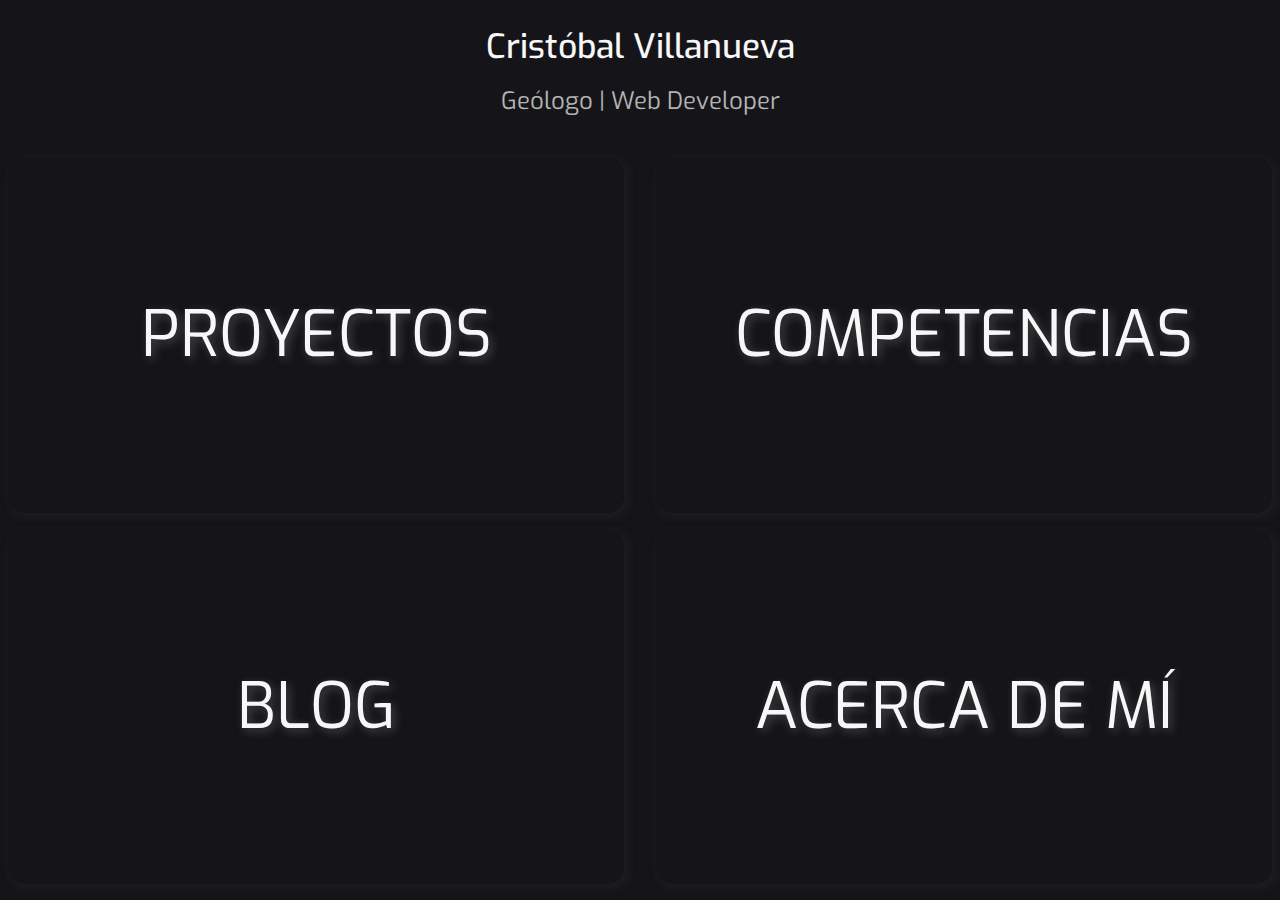
<file: index.html>
<!DOCTYPE html><html lang="es"><head><meta charSet="utf-8"/><meta http-equiv="x-ua-compatible" content="ie=edge"/><meta name="viewport" content="width=device-width, initial-scale=1, shrink-to-fit=no"/><style data-href="/styles.af492f1ad8998a73f663.css" id="gatsby-global-css">@import url(https://fonts.googleapis.com/css2?family=Exo:ital,wght@0,100;0,200;0,300;0,400;0,500;0,600;0,700;0,800;0,900;1,100;1,200;1,300;1,400;1,500;1,600;1,700;1,800;1,900&display=swap);*,:after,:before{margin:0;padding:0;box-sizing:border-box}:root{--bg-primario:#151519;--bg-primario-l:#3b3b45;--bg-primario-d:#121216;--txt-primario:#f7f7f7;--txt-sec:#b3b3b3;--acento-primario-l:#ffac4d;--acento-primario:#ff941a;--acento-primario-d:#ff8a05;--box-shadow:3px 3px 10px 2px rgba(78,78,78,0.15);--box-shadow-t:3px 3px 10px 3px rgba(92,92,92,0.15);--t-transicion:250ms;--radio-borde:1rem}body{background-color:var(--bg-primario);color:var(--txt-primario);font-family:Exo,sans-serif}h1,h2,h3{margin:.5rem 0}h2,h3,h4{color:var(--txt-sec);font-weight:400}h1{font-size:clamp(1.5rem,8vw,2.5rem);font-weight:500}a{text-decoration:none;color:var(--txt-primario)}hr{margin:.5rem 5px}p{margin:1rem 0;font-size:clamp(1.2rem,4vw,1.4rem)}main{max-width:1100px;margin:auto;padding:0 1rem 1rem}main a{color:var(--acento-primario-l)}main a:hover{color:var(--acento-primario-d)}img{background-color:#fff}.shadow{box-shadow:var(--box-shadow-t)}.svg-inline--fa{margin:5px;font-size:1.3rem;transition:transform var(--t-transicion)}.svg-inline--fa:hover{color:var(--acento-primario-l)}.layout nav ul{width:100%}@media(min-width:992px){.layout nav ul{display:grid;grid-template-columns:1fr repeat(4,2fr)}}.layout nav a{display:flex;justify-content:center;align-items:center;padding:1rem 2rem;height:4rem;letter-spacing:.25rem;text-transform:uppercase;font-weight:600;transition:scale .5s}.layout nav a:not(#home){display:none}@media(min-width:992px){.layout nav a:not(#home){display:flex}}.layout nav a:hover{box-shadow:var(--box-shadow);background-color:var(--acento-primario)}.layout nav a:hover svg{transform:scale(1.15);color:#fff}@media(min-width:992px){.layout nav{display:flex;justify-content:center;align-items:center}}.layout .fa-home{font-size:1.75rem}.top{display:flex;flex-direction:column-reverse;align-items:center;background-color:var(--bg-primario);width:100%;padding:1rem}@media(min-width:992px){.top{display:grid;grid-template-columns:1fr 1fr 1fr;place-items:center}}.nombre-titulo{display:flex;flex-direction:column;justify-content:center;align-items:center}.nombre-titulo h1{text-align:center;font-size:2.1rem}.top-iconos{display:flex}.top-iconos svg{margin:.25rem;font-size:1.5rem}@media(min-width:992px){.top-iconos{display:flex;margin:0 auto 0 1rem}}.top-iconos a{padding:.2rem;opacity:0;animation:inLeft 1s forwards;animation-delay:calc(var(--order)*300ms)}.home,.top-iconos a{display:flex;align-items:center}.home{flex-direction:column;height:100vh}.home nav{display:grid;place-items:center stretch;grid-template-rows:repeat(4,1fr);gap:1rem;height:100%;width:100%;padding:1rem 0}@media(min-width:992px){.home nav{display:grid;grid-template-columns:1fr 1fr;grid-template-rows:1fr 1fr}}.home nav a{display:flex;justify-content:center;align-items:center;margin:0 .5rem;text-transform:uppercase;font-size:clamp(2.25rem,10vw,4rem);text-shadow:3px 3px 10px hsla(0,0%,70.2%,.35);height:100%;border-radius:1rem;box-shadow:var(--box-shadow)}.home nav a:hover{color:var(--txt-primario);text-decoration:underline;text-underline-offset:.3ch;text-shadow:5px 5px 10px rgba(0,0,0,.781);background:#833ab4;background:linear-gradient(90deg,#833ab4,rgba(253,29,29,.75) 50%,#fcb045)}.toggle-mode{display:flex;align-items:center;margin:0 1rem}.toggle-mode span{display:none}@media(min-width:992px){.toggle-mode{margin-left:auto;max-width:100%}}.titulo{opacity:0;animation:inLeft .4s ease-out forwards;animation-delay:.1s;text-align:center;font-size:2.5rem}.grid-proyectos{display:grid;grid-template-columns:repeat(auto-fit,minmax(300px,1fr));gap:1rem;margin:0 15px}.card{display:flex;flex-direction:column;align-items:center;justify-content:space-between;width:100%;height:100%;border:1px solid var(--bg-primario-l);border-radius:var(--radio-borde)}.card img{max-width:100%;border-radius:var(--radio-borde) var(--radio-borde) 0 0}.card a{color:var(--txt-primario)}.card .titulo-proyecto{width:100%;text-align:center;font-size:1.3rem;font-weight:500;margin:1rem 0;padding-bottom:.75rem;border-bottom:1px solid hsla(0,0%,82.7%,.5)}.tecnologias-proyecto{display:flex;justify-content:center;align-items:center;flex-wrap:wrap;margin:.5rem .25rem;width:100%;height:2.5rem;font-size:1rem;font-style:italic}.tecnologias-proyecto li{margin:0 1rem;list-style-type:none}.links-proyecto{display:flex;justify-content:space-between;align-items:center;width:100%;padding:.5rem 10px;font-size:.8rem;background-color:var(--bg-primario-l);border-radius:0 0 var(--radio-borde) var(--radio-borde)}.links-proyecto svg{margin:0 .3rem}.links-proyecto a:hover{display:flex;justify-content:space-between;align-items:center;color:var(--acento-primario)}.competencias{display:grid;grid-template-columns:repeat(auto-fit,minmax(230px,1fr));gap:1rem;margin:0 15px}.competencias svg{height:3rem;transition:transform var(--t-transicion)}.competencia{display:flex;align-items:center;margin:1rem;opacity:0}.competencia span{margin-left:1ch}.competencia:hover svg{transform:scale(1.2)}#git{transition:all var(--t-transicion);fill:#fff}#git:hover{fill:#ff7b23}.viz{display:grid;grid-template-columns:repeat(auto-fit,minmax(250px,1fr));gap:1rem;margin:0 15px;place-items:center}.viz .wide{grid-column:span 2/auto}.blog .blog-article{border-bottom:1px solid hsla(0,0%,69%,.5)}.blog a{margin:.3rem 0;padding:.5rem;font-size:1.2rem;font-weight:500;letter-spacing:.2ch;background-color:var(--acento-primario);border-radius:var(--radio-borde);display:flex;justify-content:center;align-items:center;width:100%}.blog a,.blog a:hover{color:var(--txt-primario)}.blog a:hover{background-color:var(--acento-primario-d)}.light-theme{--bg-primario:#f8f5f2;--bg-primario-l:#e4e1de;--txt-primario:#151519;--txt-sec:#0e0e11;--acento-primario:#077e7e;--acento-primario-d:#f68374;--box-shadow:2px 2px 10px 1px rgba(0,0,0,0.25)}.light-theme #git{fill:#000}.light-theme #git:hover{fill:#ff7b23}.competencia:first-child{animation:inLeft 1s ease-out forwards;animation-delay:.12s}.competencia:nth-child(2){animation:inLeft 1s ease-out forwards;animation-delay:.24s}.competencia:nth-child(3){animation:inLeft 1s ease-out forwards;animation-delay:.36s}.competencia:nth-child(4){animation:inLeft 1s ease-out forwards;animation-delay:.48s}.competencia:nth-child(5){animation:inLeft 1s ease-out forwards;animation-delay:.6s}.competencia:nth-child(6){animation:inLeft 1s ease-out forwards;animation-delay:.72s}.competencia:nth-child(7){animation:inLeft 1s ease-out forwards;animation-delay:.84s}.competencia:nth-child(8){animation:inLeft 1s ease-out forwards;animation-delay:.96s}.competencia:nth-child(9){animation:inLeft 1s ease-out forwards;animation-delay:1.08s}.competencia:nth-child(10){animation:inLeft 1s ease-out forwards;animation-delay:1.2s}.competencia:nth-child(11){animation:inLeft 1s ease-out forwards;animation-delay:1.32s}.competencia:nth-child(12){animation:inLeft 1s ease-out forwards;animation-delay:1.44s}@keyframes inLeft{20%{opacity:0;transform:translateX(-20%)}to{opacity:1;transform:translateX(0)}}table{margin:1rem auto;border:1px solid}table td{padding:0 1ch}.blog-content a{color:#ff941a}</style><meta name="generator" content="Gatsby 3.4.1"/><style>.gatsby-image-wrapper{position:relative;overflow:hidden}.gatsby-image-wrapper img{bottom:0;height:100%;left:0;margin:0;max-width:none;padding:0;position:absolute;right:0;top:0;width:100%;object-fit:cover}.gatsby-image-wrapper [data-main-image]{opacity:0;transform:translateZ(0);transition:opacity .25s linear;will-change:opacity}.gatsby-image-wrapper-constrained{display:inline-block}</style><noscript><style>.gatsby-image-wrapper noscript [data-main-image]{opacity:1!important}.gatsby-image-wrapper [data-placeholder-image]{opacity:0!important}</style></noscript><script type="module">const e="undefined"!=typeof HTMLImageElement&&"loading"in HTMLImageElement.prototype;e&&document.body.addEventListener("load",(function(e){if(void 0===e.target.dataset.mainImage)return;if(void 0===e.target.dataset.gatsbyImageSsr)return;const t=e.target;let a=null,n=t;for(;null===a&&n;)void 0!==n.parentNode.dataset.gatsbyImageWrapper&&(a=n.parentNode),n=n.parentNode;const o=a.querySelector("[data-placeholder-image]"),r=new Image;r.src=t.currentSrc,r.decode().catch((()=>{})).then((()=>{t.style.opacity=1,o&&(o.style.opacity=0,o.style.transition="opacity 500ms linear")}))}),!0);</script><title data-react-helmet="true">Cristóbal Villanueva | Geólogo y Desarrollador Web</title><meta data-react-helmet="true" name="description" content="Cristóbal Villanueva, Geólogo y Desarrollador Web"/><meta data-react-helmet="true" name="image" content="/images/img_preview.jpg"/><meta data-react-helmet="true" property="og:url" content="https://crvillanueva.github.io"/><meta data-react-helmet="true" property="og:description" content="Cristóbal Villanueva, Geólogo y Desarrollador Web"/><meta data-react-helmet="true" property="og:image" content="/images/img_preview.jpg"/><link as="script" rel="preload" href="/webpack-runtime-2eb94f18e101b0beee5b.js"/><link as="script" rel="preload" href="/framework-9e781fccd75ff5481224.js"/><link as="script" rel="preload" href="/app-1e9af9627b9fe6f2204c.js"/><link as="script" rel="preload" href="/cb1608f2-ca4388ee8e429e33d3f6.js"/><link as="script" rel="preload" href="/a9a7754c-9891b37fe105f62730e2.js"/><link as="script" rel="preload" href="/commons-9c2d4dddac463212205f.js"/><link as="script" rel="preload" href="/18095c53d7f3129608e44bd88329051293b175ea-42797f747f7683567e2d.js"/><link as="script" rel="preload" href="/d8845bf408884940aa63864376844539580f2120-59547ad4b8d8235cbf3d.js"/><link as="script" rel="preload" href="/component---src-pages-index-js-55ff0e661106f8f0a5b4.js"/><link as="fetch" rel="preload" href="/page-data/index/page-data.json" crossorigin="anonymous"/><link as="fetch" rel="preload" href="/page-data/sq/d/1125979022.json" crossorigin="anonymous"/><link as="fetch" rel="preload" href="/page-data/app-data.json" crossorigin="anonymous"/></head><body><div id="___gatsby"><div style="outline:none" tabindex="-1" id="gatsby-focus-wrapper"><div class="home"><div class="top"><div class="top-iconos"><a href="https://www.linkedin.com/in/crvillanueva/" aria-label="Perfil LinkedIn"><svg aria-hidden="true" focusable="false" data-prefix="fab" data-icon="linkedin" class="svg-inline--fa fa-linkedin fa-w-14 " role="img" xmlns="http://www.w3.org/2000/svg" viewBox="0 0 448 512"><path fill="currentColor" d="M416 32H31.9C14.3 32 0 46.5 0 64.3v383.4C0 465.5 14.3 480 31.9 480H416c17.6 0 32-14.5 32-32.3V64.3c0-17.8-14.4-32.3-32-32.3zM135.4 416H69V202.2h66.5V416zm-33.2-243c-21.3 0-38.5-17.3-38.5-38.5S80.9 96 102.2 96c21.2 0 38.5 17.3 38.5 38.5 0 21.3-17.2 38.5-38.5 38.5zm282.1 243h-66.4V312c0-24.8-.5-56.7-34.5-56.7-34.6 0-39.9 27-39.9 54.9V416h-66.4V202.2h63.7v29.2h.9c8.9-16.8 30.6-34.5 62.9-34.5 67.2 0 79.7 44.3 79.7 101.9V416z"></path></svg></a><a href="https://github.com/crvillanueva" aria-label="Perfil Github"><svg aria-hidden="true" focusable="false" data-prefix="fab" data-icon="github" class="svg-inline--fa fa-github fa-w-16 " role="img" xmlns="http://www.w3.org/2000/svg" viewBox="0 0 496 512"><path fill="currentColor" d="M165.9 397.4c0 2-2.3 3.6-5.2 3.6-3.3.3-5.6-1.3-5.6-3.6 0-2 2.3-3.6 5.2-3.6 3-.3 5.6 1.3 5.6 3.6zm-31.1-4.5c-.7 2 1.3 4.3 4.3 4.9 2.6 1 5.6 0 6.2-2s-1.3-4.3-4.3-5.2c-2.6-.7-5.5.3-6.2 2.3zm44.2-1.7c-2.9.7-4.9 2.6-4.6 4.9.3 2 2.9 3.3 5.9 2.6 2.9-.7 4.9-2.6 4.6-4.6-.3-1.9-3-3.2-5.9-2.9zM244.8 8C106.1 8 0 113.3 0 252c0 110.9 69.8 205.8 169.5 239.2 12.8 2.3 17.3-5.6 17.3-12.1 0-6.2-.3-40.4-.3-61.4 0 0-70 15-84.7-29.8 0 0-11.4-29.1-27.8-36.6 0 0-22.9-15.7 1.6-15.4 0 0 24.9 2 38.6 25.8 21.9 38.6 58.6 27.5 72.9 20.9 2.3-16 8.8-27.1 16-33.7-55.9-6.2-112.3-14.3-112.3-110.5 0-27.5 7.6-41.3 23.6-58.9-2.6-6.5-11.1-33.3 2.6-67.9 20.9-6.5 69 27 69 27 20-5.6 41.5-8.5 62.8-8.5s42.8 2.9 62.8 8.5c0 0 48.1-33.6 69-27 13.7 34.7 5.2 61.4 2.6 67.9 16 17.7 25.8 31.5 25.8 58.9 0 96.5-58.9 104.2-114.8 110.5 9.2 7.9 17 22.9 17 46.4 0 33.7-.3 75.4-.3 83.6 0 6.5 4.6 14.4 17.3 12.1C428.2 457.8 496 362.9 496 252 496 113.3 383.5 8 244.8 8zM97.2 352.9c-1.3 1-1 3.3.7 5.2 1.6 1.6 3.9 2.3 5.2 1 1.3-1 1-3.3-.7-5.2-1.6-1.6-3.9-2.3-5.2-1zm-10.8-8.1c-.7 1.3.3 2.9 2.3 3.9 1.6 1 3.6.7 4.3-.7.7-1.3-.3-2.9-2.3-3.9-2-.6-3.6-.3-4.3.7zm32.4 35.6c-1.6 1.3-1 4.3 1.3 6.2 2.3 2.3 5.2 2.6 6.5 1 1.3-1.3.7-4.3-1.3-6.2-2.2-2.3-5.2-2.6-6.5-1zm-11.4-14.7c-1.6 1-1.6 3.6 0 5.9 1.6 2.3 4.3 3.3 5.6 2.3 1.6-1.3 1.6-3.9 0-6.2-1.4-2.3-4-3.3-5.6-2z"></path></svg></a><a href="mailto:cristobaljvp@gmail.com" aria-label="Email"><svg aria-hidden="true" focusable="false" data-prefix="fas" data-icon="envelope" class="svg-inline--fa fa-envelope fa-w-16 " role="img" xmlns="http://www.w3.org/2000/svg" viewBox="0 0 512 512"><path fill="currentColor" d="M502.3 190.8c3.9-3.1 9.7-.2 9.7 4.7V400c0 26.5-21.5 48-48 48H48c-26.5 0-48-21.5-48-48V195.6c0-5 5.7-7.8 9.7-4.7 22.4 17.4 52.1 39.5 154.1 113.6 21.1 15.4 56.7 47.8 92.2 47.6 35.7.3 72-32.8 92.3-47.6 102-74.1 131.6-96.3 154-113.7zM256 320c23.2.4 56.6-29.2 73.4-41.4 132.7-96.3 142.8-104.7 173.4-128.7 5.8-4.5 9.2-11.5 9.2-18.9v-19c0-26.5-21.5-48-48-48H48C21.5 64 0 85.5 0 112v19c0 7.4 3.4 14.3 9.2 18.9 30.6 23.9 40.7 32.4 173.4 128.7 16.8 12.2 50.2 41.8 73.4 41.4z"></path></svg><span>cristobaljvp@gmail.com</span></a></div><div class="nombre-titulo"><h1>Cristóbal Villanueva</h1><h2>Geólogo | Web Developer</h2></div></div><nav><a href="/proyectos"><div>proyectos</div></a><a href="/competencias">competencias</a><a href="/blogs">blog</a><a href="/about">acerca de mí</a></nav></div></div><div id="gatsby-announcer" style="position:absolute;top:0;width:1px;height:1px;padding:0;overflow:hidden;clip:rect(0, 0, 0, 0);white-space:nowrap;border:0" aria-live="assertive" aria-atomic="true"></div></div><script id="gatsby-script-loader">/*<![CDATA[*/window.pagePath="/";/*]]>*/</script><script id="gatsby-chunk-mapping">/*<![CDATA[*/window.___chunkMapping={"polyfill":["/polyfill-fd41d3bba3dba0c60639.js"],"app":["/app-1e9af9627b9fe6f2204c.js"],"component---src-pages-404-js":["/component---src-pages-404-js-aedf3328bc3aaa89f8e1.js"],"component---src-pages-about-js":["/component---src-pages-about-js-acae3aeec688c566652d.js"],"component---src-pages-blogs-js":["/component---src-pages-blogs-js-2061627299f1af2a55a6.js"],"component---src-pages-competencias-js":["/component---src-pages-competencias-js-e4e89cd69d30e324d3f7.js"],"component---src-pages-index-js":["/component---src-pages-index-js-55ff0e661106f8f0a5b4.js"],"component---src-pages-proyectos-js":["/component---src-pages-proyectos-js-96b5c491e29c260625dc.js"],"component---src-templates-blog-details-js":["/component---src-templates-blog-details-js-aec98c96452837dddadb.js"]};/*]]>*/</script><script src="/polyfill-fd41d3bba3dba0c60639.js" nomodule=""></script><script src="/component---src-pages-index-js-55ff0e661106f8f0a5b4.js" async=""></script><script src="/d8845bf408884940aa63864376844539580f2120-59547ad4b8d8235cbf3d.js" async=""></script><script src="/18095c53d7f3129608e44bd88329051293b175ea-42797f747f7683567e2d.js" async=""></script><script src="/commons-9c2d4dddac463212205f.js" async=""></script><script src="/a9a7754c-9891b37fe105f62730e2.js" async=""></script><script src="/cb1608f2-ca4388ee8e429e33d3f6.js" async=""></script><script src="/app-1e9af9627b9fe6f2204c.js" async=""></script><script src="/framework-9e781fccd75ff5481224.js" async=""></script><script src="/webpack-runtime-2eb94f18e101b0beee5b.js" async=""></script></body></html>
</file>
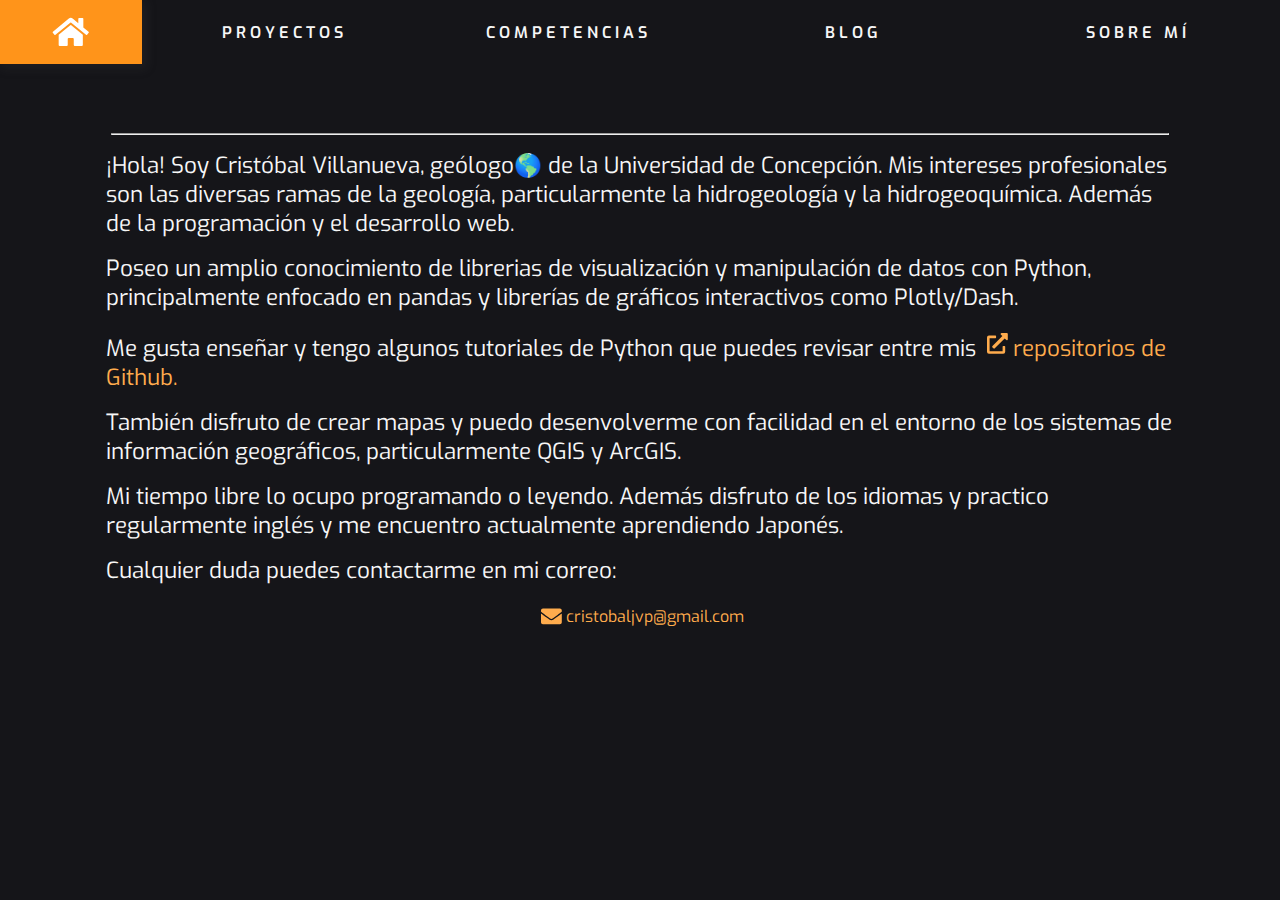
<file: about/index.html>
<!DOCTYPE html><html><head><meta charSet="utf-8"/><meta http-equiv="x-ua-compatible" content="ie=edge"/><meta name="viewport" content="width=device-width, initial-scale=1, shrink-to-fit=no"/><style data-href="/styles.af492f1ad8998a73f663.css" id="gatsby-global-css">@import url(https://fonts.googleapis.com/css2?family=Exo:ital,wght@0,100;0,200;0,300;0,400;0,500;0,600;0,700;0,800;0,900;1,100;1,200;1,300;1,400;1,500;1,600;1,700;1,800;1,900&display=swap);*,:after,:before{margin:0;padding:0;box-sizing:border-box}:root{--bg-primario:#151519;--bg-primario-l:#3b3b45;--bg-primario-d:#121216;--txt-primario:#f7f7f7;--txt-sec:#b3b3b3;--acento-primario-l:#ffac4d;--acento-primario:#ff941a;--acento-primario-d:#ff8a05;--box-shadow:3px 3px 10px 2px rgba(78,78,78,0.15);--box-shadow-t:3px 3px 10px 3px rgba(92,92,92,0.15);--t-transicion:250ms;--radio-borde:1rem}body{background-color:var(--bg-primario);color:var(--txt-primario);font-family:Exo,sans-serif}h1,h2,h3{margin:.5rem 0}h2,h3,h4{color:var(--txt-sec);font-weight:400}h1{font-size:clamp(1.5rem,8vw,2.5rem);font-weight:500}a{text-decoration:none;color:var(--txt-primario)}hr{margin:.5rem 5px}p{margin:1rem 0;font-size:clamp(1.2rem,4vw,1.4rem)}main{max-width:1100px;margin:auto;padding:0 1rem 1rem}main a{color:var(--acento-primario-l)}main a:hover{color:var(--acento-primario-d)}img{background-color:#fff}.shadow{box-shadow:var(--box-shadow-t)}.svg-inline--fa{margin:5px;font-size:1.3rem;transition:transform var(--t-transicion)}.svg-inline--fa:hover{color:var(--acento-primario-l)}.layout nav ul{width:100%}@media(min-width:992px){.layout nav ul{display:grid;grid-template-columns:1fr repeat(4,2fr)}}.layout nav a{display:flex;justify-content:center;align-items:center;padding:1rem 2rem;height:4rem;letter-spacing:.25rem;text-transform:uppercase;font-weight:600;transition:scale .5s}.layout nav a:not(#home){display:none}@media(min-width:992px){.layout nav a:not(#home){display:flex}}.layout nav a:hover{box-shadow:var(--box-shadow);background-color:var(--acento-primario)}.layout nav a:hover svg{transform:scale(1.15);color:#fff}@media(min-width:992px){.layout nav{display:flex;justify-content:center;align-items:center}}.layout .fa-home{font-size:1.75rem}.top{display:flex;flex-direction:column-reverse;align-items:center;background-color:var(--bg-primario);width:100%;padding:1rem}@media(min-width:992px){.top{display:grid;grid-template-columns:1fr 1fr 1fr;place-items:center}}.nombre-titulo{display:flex;flex-direction:column;justify-content:center;align-items:center}.nombre-titulo h1{text-align:center;font-size:2.1rem}.top-iconos{display:flex}.top-iconos svg{margin:.25rem;font-size:1.5rem}@media(min-width:992px){.top-iconos{display:flex;margin:0 auto 0 1rem}}.top-iconos a{padding:.2rem;opacity:0;animation:inLeft 1s forwards;animation-delay:calc(var(--order)*300ms)}.home,.top-iconos a{display:flex;align-items:center}.home{flex-direction:column;height:100vh}.home nav{display:grid;place-items:center stretch;grid-template-rows:repeat(4,1fr);gap:1rem;height:100%;width:100%;padding:1rem 0}@media(min-width:992px){.home nav{display:grid;grid-template-columns:1fr 1fr;grid-template-rows:1fr 1fr}}.home nav a{display:flex;justify-content:center;align-items:center;margin:0 .5rem;text-transform:uppercase;font-size:clamp(2.25rem,10vw,4rem);text-shadow:3px 3px 10px hsla(0,0%,70.2%,.35);height:100%;border-radius:1rem;box-shadow:var(--box-shadow)}.home nav a:hover{color:var(--txt-primario);text-decoration:underline;text-underline-offset:.3ch;text-shadow:5px 5px 10px rgba(0,0,0,.781);background:#833ab4;background:linear-gradient(90deg,#833ab4,rgba(253,29,29,.75) 50%,#fcb045)}.toggle-mode{display:flex;align-items:center;margin:0 1rem}.toggle-mode span{display:none}@media(min-width:992px){.toggle-mode{margin-left:auto;max-width:100%}}.titulo{opacity:0;animation:inLeft .4s ease-out forwards;animation-delay:.1s;text-align:center;font-size:2.5rem}.grid-proyectos{display:grid;grid-template-columns:repeat(auto-fit,minmax(300px,1fr));gap:1rem;margin:0 15px}.card{display:flex;flex-direction:column;align-items:center;justify-content:space-between;width:100%;height:100%;border:1px solid var(--bg-primario-l);border-radius:var(--radio-borde)}.card img{max-width:100%;border-radius:var(--radio-borde) var(--radio-borde) 0 0}.card a{color:var(--txt-primario)}.card .titulo-proyecto{width:100%;text-align:center;font-size:1.3rem;font-weight:500;margin:1rem 0;padding-bottom:.75rem;border-bottom:1px solid hsla(0,0%,82.7%,.5)}.tecnologias-proyecto{display:flex;justify-content:center;align-items:center;flex-wrap:wrap;margin:.5rem .25rem;width:100%;height:2.5rem;font-size:1rem;font-style:italic}.tecnologias-proyecto li{margin:0 1rem;list-style-type:none}.links-proyecto{display:flex;justify-content:space-between;align-items:center;width:100%;padding:.5rem 10px;font-size:.8rem;background-color:var(--bg-primario-l);border-radius:0 0 var(--radio-borde) var(--radio-borde)}.links-proyecto svg{margin:0 .3rem}.links-proyecto a:hover{display:flex;justify-content:space-between;align-items:center;color:var(--acento-primario)}.competencias{display:grid;grid-template-columns:repeat(auto-fit,minmax(230px,1fr));gap:1rem;margin:0 15px}.competencias svg{height:3rem;transition:transform var(--t-transicion)}.competencia{display:flex;align-items:center;margin:1rem;opacity:0}.competencia span{margin-left:1ch}.competencia:hover svg{transform:scale(1.2)}#git{transition:all var(--t-transicion);fill:#fff}#git:hover{fill:#ff7b23}.viz{display:grid;grid-template-columns:repeat(auto-fit,minmax(250px,1fr));gap:1rem;margin:0 15px;place-items:center}.viz .wide{grid-column:span 2/auto}.blog .blog-article{border-bottom:1px solid hsla(0,0%,69%,.5)}.blog a{margin:.3rem 0;padding:.5rem;font-size:1.2rem;font-weight:500;letter-spacing:.2ch;background-color:var(--acento-primario);border-radius:var(--radio-borde);display:flex;justify-content:center;align-items:center;width:100%}.blog a,.blog a:hover{color:var(--txt-primario)}.blog a:hover{background-color:var(--acento-primario-d)}.light-theme{--bg-primario:#f8f5f2;--bg-primario-l:#e4e1de;--txt-primario:#151519;--txt-sec:#0e0e11;--acento-primario:#077e7e;--acento-primario-d:#f68374;--box-shadow:2px 2px 10px 1px rgba(0,0,0,0.25)}.light-theme #git{fill:#000}.light-theme #git:hover{fill:#ff7b23}.competencia:first-child{animation:inLeft 1s ease-out forwards;animation-delay:.12s}.competencia:nth-child(2){animation:inLeft 1s ease-out forwards;animation-delay:.24s}.competencia:nth-child(3){animation:inLeft 1s ease-out forwards;animation-delay:.36s}.competencia:nth-child(4){animation:inLeft 1s ease-out forwards;animation-delay:.48s}.competencia:nth-child(5){animation:inLeft 1s ease-out forwards;animation-delay:.6s}.competencia:nth-child(6){animation:inLeft 1s ease-out forwards;animation-delay:.72s}.competencia:nth-child(7){animation:inLeft 1s ease-out forwards;animation-delay:.84s}.competencia:nth-child(8){animation:inLeft 1s ease-out forwards;animation-delay:.96s}.competencia:nth-child(9){animation:inLeft 1s ease-out forwards;animation-delay:1.08s}.competencia:nth-child(10){animation:inLeft 1s ease-out forwards;animation-delay:1.2s}.competencia:nth-child(11){animation:inLeft 1s ease-out forwards;animation-delay:1.32s}.competencia:nth-child(12){animation:inLeft 1s ease-out forwards;animation-delay:1.44s}@keyframes inLeft{20%{opacity:0;transform:translateX(-20%)}to{opacity:1;transform:translateX(0)}}table{margin:1rem auto;border:1px solid}table td{padding:0 1ch}.blog-content a{color:#ff941a}</style><meta name="generator" content="Gatsby 3.4.1"/><style>.gatsby-image-wrapper{position:relative;overflow:hidden}.gatsby-image-wrapper img{bottom:0;height:100%;left:0;margin:0;max-width:none;padding:0;position:absolute;right:0;top:0;width:100%;object-fit:cover}.gatsby-image-wrapper [data-main-image]{opacity:0;transform:translateZ(0);transition:opacity .25s linear;will-change:opacity}.gatsby-image-wrapper-constrained{display:inline-block}</style><noscript><style>.gatsby-image-wrapper noscript [data-main-image]{opacity:1!important}.gatsby-image-wrapper [data-placeholder-image]{opacity:0!important}</style></noscript><script type="module">const e="undefined"!=typeof HTMLImageElement&&"loading"in HTMLImageElement.prototype;e&&document.body.addEventListener("load",(function(e){if(void 0===e.target.dataset.mainImage)return;if(void 0===e.target.dataset.gatsbyImageSsr)return;const t=e.target;let a=null,n=t;for(;null===a&&n;)void 0!==n.parentNode.dataset.gatsbyImageWrapper&&(a=n.parentNode),n=n.parentNode;const o=a.querySelector("[data-placeholder-image]"),r=new Image;r.src=t.currentSrc,r.decode().catch((()=>{})).then((()=>{t.style.opacity=1,o&&(o.style.opacity=0,o.style.transition="opacity 500ms linear")}))}),!0);</script><title data-react-helmet="true">Cristóbal Villanueva | Acerca de</title><link as="script" rel="preload" href="/webpack-runtime-2eb94f18e101b0beee5b.js"/><link as="script" rel="preload" href="/framework-9e781fccd75ff5481224.js"/><link as="script" rel="preload" href="/app-1e9af9627b9fe6f2204c.js"/><link as="script" rel="preload" href="/cb1608f2-ca4388ee8e429e33d3f6.js"/><link as="script" rel="preload" href="/commons-9c2d4dddac463212205f.js"/><link as="script" rel="preload" href="/18095c53d7f3129608e44bd88329051293b175ea-42797f747f7683567e2d.js"/><link as="script" rel="preload" href="/component---src-pages-about-js-acae3aeec688c566652d.js"/><link as="fetch" rel="preload" href="/page-data/about/page-data.json" crossorigin="anonymous"/><link as="fetch" rel="preload" href="/page-data/app-data.json" crossorigin="anonymous"/></head><body><div id="___gatsby"><div style="outline:none" tabindex="-1" id="gatsby-focus-wrapper"><div class="layout"><nav><ul class="secciones"><a id="home" href="/"><svg aria-hidden="true" focusable="false" data-prefix="fas" data-icon="home" class="svg-inline--fa fa-home fa-w-18 fa-1x " role="img" xmlns="http://www.w3.org/2000/svg" viewBox="0 0 576 512"><path fill="currentColor" d="M280.37 148.26L96 300.11V464a16 16 0 0 0 16 16l112.06-.29a16 16 0 0 0 15.92-16V368a16 16 0 0 1 16-16h64a16 16 0 0 1 16 16v95.64a16 16 0 0 0 16 16.05L464 480a16 16 0 0 0 16-16V300L295.67 148.26a12.19 12.19 0 0 0-15.3 0zM571.6 251.47L488 182.56V44.05a12 12 0 0 0-12-12h-56a12 12 0 0 0-12 12v72.61L318.47 43a48 48 0 0 0-61 0L4.34 251.47a12 12 0 0 0-1.6 16.9l25.5 31A12 12 0 0 0 45.15 301l235.22-193.74a12.19 12.19 0 0 1 15.3 0L530.9 301a12 12 0 0 0 16.9-1.6l25.5-31a12 12 0 0 0-1.7-16.93z"></path></svg></a><a href="/proyectos">Proyectos</a><a href="/competencias">Competencias</a><a href="/blogs">Blog</a><a href="/about">Sobre mí</a></ul></nav><main><div class="about"><h1 class="titulo">Sobre mí</h1><hr/><p>¡Hola! Soy Cristóbal Villanueva, geólogo<span role="img" aria-label="Planeta Tierra">🌎</span> de la Universidad de Concepción. Mis intereses profesionales son las diversas ramas de la geología, particularmente la hidrogeología y la hidrogeoquímica. Además de la programación y el desarrollo web.</p><p>Poseo un amplio conocimiento de librerias de visualización y manipulación de datos con Python, principalmente enfocado en pandas y librerías de gráficos interactivos como Plotly/Dash.</p><p>Me gusta enseñar y tengo algunos tutoriales de Python que puedes revisar entre mis <a href="https://github.com/crvillanueva?tab=repositories"><svg aria-hidden="true" focusable="false" data-prefix="fas" data-icon="external-link-alt" class="svg-inline--fa fa-external-link-alt fa-w-16 " role="img" xmlns="http://www.w3.org/2000/svg" viewBox="0 0 512 512" display="block"><path fill="currentColor" d="M432,320H400a16,16,0,0,0-16,16V448H64V128H208a16,16,0,0,0,16-16V80a16,16,0,0,0-16-16H48A48,48,0,0,0,0,112V464a48,48,0,0,0,48,48H400a48,48,0,0,0,48-48V336A16,16,0,0,0,432,320ZM488,0h-128c-21.37,0-32.05,25.91-17,41l35.73,35.73L135,320.37a24,24,0,0,0,0,34L157.67,377a24,24,0,0,0,34,0L435.28,133.32,471,169c15,15,41,4.5,41-17V24A24,24,0,0,0,488,0Z"></path></svg>repositorios de Github.</a></p><p>También disfruto de crear mapas y puedo desenvolverme con facilidad en el entorno de los sistemas de información geográficos, particularmente QGIS y ArcGIS.</p><p>Mi tiempo libre lo ocupo programando o leyendo. Además disfruto de los idiomas y practico regularmente inglés y me encuentro actualmente aprendiendo Japonés.</p><p>Cualquier duda puedes contactarme en mi correo:</p><a href="mailto:cristobaljvp@gmail.com" style="display:flex;align-items:center;justify-content:center"><svg aria-hidden="true" focusable="false" data-prefix="fas" data-icon="envelope" class="svg-inline--fa fa-envelope fa-w-16 fa-xs " role="img" xmlns="http://www.w3.org/2000/svg" viewBox="0 0 512 512" display="block"><path fill="currentColor" d="M502.3 190.8c3.9-3.1 9.7-.2 9.7 4.7V400c0 26.5-21.5 48-48 48H48c-26.5 0-48-21.5-48-48V195.6c0-5 5.7-7.8 9.7-4.7 22.4 17.4 52.1 39.5 154.1 113.6 21.1 15.4 56.7 47.8 92.2 47.6 35.7.3 72-32.8 92.3-47.6 102-74.1 131.6-96.3 154-113.7zM256 320c23.2.4 56.6-29.2 73.4-41.4 132.7-96.3 142.8-104.7 173.4-128.7 5.8-4.5 9.2-11.5 9.2-18.9v-19c0-26.5-21.5-48-48-48H48C21.5 64 0 85.5 0 112v19c0 7.4 3.4 14.3 9.2 18.9 30.6 23.9 40.7 32.4 173.4 128.7 16.8 12.2 50.2 41.8 73.4 41.4z"></path></svg>cristobaljvp@gmail.com</a></div></main></div></div><div id="gatsby-announcer" style="position:absolute;top:0;width:1px;height:1px;padding:0;overflow:hidden;clip:rect(0, 0, 0, 0);white-space:nowrap;border:0" aria-live="assertive" aria-atomic="true"></div></div><script id="gatsby-script-loader">/*<![CDATA[*/window.pagePath="/about/";/*]]>*/</script><script id="gatsby-chunk-mapping">/*<![CDATA[*/window.___chunkMapping={"polyfill":["/polyfill-fd41d3bba3dba0c60639.js"],"app":["/app-1e9af9627b9fe6f2204c.js"],"component---src-pages-404-js":["/component---src-pages-404-js-aedf3328bc3aaa89f8e1.js"],"component---src-pages-about-js":["/component---src-pages-about-js-acae3aeec688c566652d.js"],"component---src-pages-blogs-js":["/component---src-pages-blogs-js-2061627299f1af2a55a6.js"],"component---src-pages-competencias-js":["/component---src-pages-competencias-js-e4e89cd69d30e324d3f7.js"],"component---src-pages-index-js":["/component---src-pages-index-js-55ff0e661106f8f0a5b4.js"],"component---src-pages-proyectos-js":["/component---src-pages-proyectos-js-96b5c491e29c260625dc.js"],"component---src-templates-blog-details-js":["/component---src-templates-blog-details-js-aec98c96452837dddadb.js"]};/*]]>*/</script><script src="/polyfill-fd41d3bba3dba0c60639.js" nomodule=""></script><script src="/component---src-pages-about-js-acae3aeec688c566652d.js" async=""></script><script src="/18095c53d7f3129608e44bd88329051293b175ea-42797f747f7683567e2d.js" async=""></script><script src="/commons-9c2d4dddac463212205f.js" async=""></script><script src="/cb1608f2-ca4388ee8e429e33d3f6.js" async=""></script><script src="/app-1e9af9627b9fe6f2204c.js" async=""></script><script src="/framework-9e781fccd75ff5481224.js" async=""></script><script src="/webpack-runtime-2eb94f18e101b0beee5b.js" async=""></script></body></html>
</file>
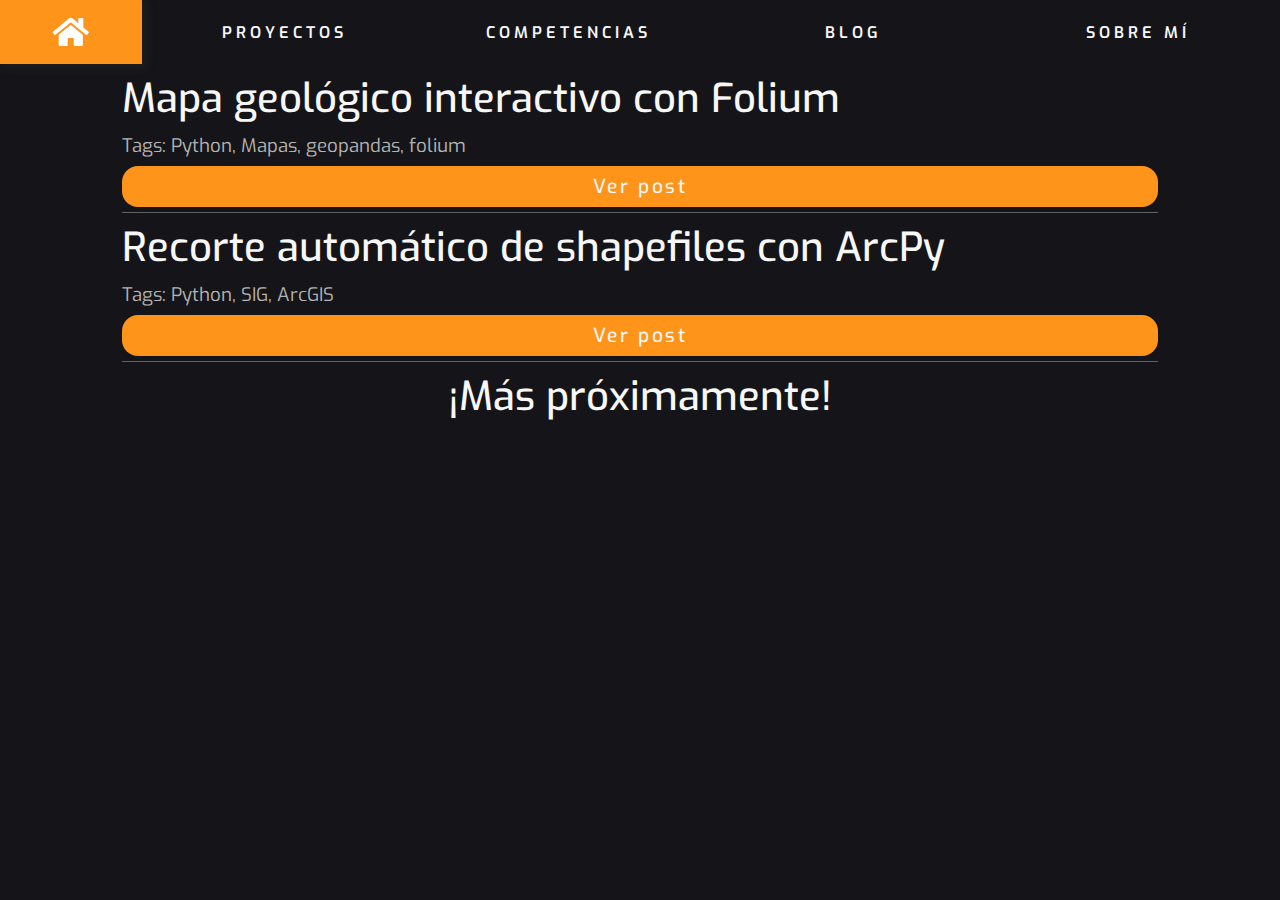
<file: blogs/index.html>
<!DOCTYPE html><html><head><meta charSet="utf-8"/><meta http-equiv="x-ua-compatible" content="ie=edge"/><meta name="viewport" content="width=device-width, initial-scale=1, shrink-to-fit=no"/><style data-href="/styles.af492f1ad8998a73f663.css" id="gatsby-global-css">@import url(https://fonts.googleapis.com/css2?family=Exo:ital,wght@0,100;0,200;0,300;0,400;0,500;0,600;0,700;0,800;0,900;1,100;1,200;1,300;1,400;1,500;1,600;1,700;1,800;1,900&display=swap);*,:after,:before{margin:0;padding:0;box-sizing:border-box}:root{--bg-primario:#151519;--bg-primario-l:#3b3b45;--bg-primario-d:#121216;--txt-primario:#f7f7f7;--txt-sec:#b3b3b3;--acento-primario-l:#ffac4d;--acento-primario:#ff941a;--acento-primario-d:#ff8a05;--box-shadow:3px 3px 10px 2px rgba(78,78,78,0.15);--box-shadow-t:3px 3px 10px 3px rgba(92,92,92,0.15);--t-transicion:250ms;--radio-borde:1rem}body{background-color:var(--bg-primario);color:var(--txt-primario);font-family:Exo,sans-serif}h1,h2,h3{margin:.5rem 0}h2,h3,h4{color:var(--txt-sec);font-weight:400}h1{font-size:clamp(1.5rem,8vw,2.5rem);font-weight:500}a{text-decoration:none;color:var(--txt-primario)}hr{margin:.5rem 5px}p{margin:1rem 0;font-size:clamp(1.2rem,4vw,1.4rem)}main{max-width:1100px;margin:auto;padding:0 1rem 1rem}main a{color:var(--acento-primario-l)}main a:hover{color:var(--acento-primario-d)}img{background-color:#fff}.shadow{box-shadow:var(--box-shadow-t)}.svg-inline--fa{margin:5px;font-size:1.3rem;transition:transform var(--t-transicion)}.svg-inline--fa:hover{color:var(--acento-primario-l)}.layout nav ul{width:100%}@media(min-width:992px){.layout nav ul{display:grid;grid-template-columns:1fr repeat(4,2fr)}}.layout nav a{display:flex;justify-content:center;align-items:center;padding:1rem 2rem;height:4rem;letter-spacing:.25rem;text-transform:uppercase;font-weight:600;transition:scale .5s}.layout nav a:not(#home){display:none}@media(min-width:992px){.layout nav a:not(#home){display:flex}}.layout nav a:hover{box-shadow:var(--box-shadow);background-color:var(--acento-primario)}.layout nav a:hover svg{transform:scale(1.15);color:#fff}@media(min-width:992px){.layout nav{display:flex;justify-content:center;align-items:center}}.layout .fa-home{font-size:1.75rem}.top{display:flex;flex-direction:column-reverse;align-items:center;background-color:var(--bg-primario);width:100%;padding:1rem}@media(min-width:992px){.top{display:grid;grid-template-columns:1fr 1fr 1fr;place-items:center}}.nombre-titulo{display:flex;flex-direction:column;justify-content:center;align-items:center}.nombre-titulo h1{text-align:center;font-size:2.1rem}.top-iconos{display:flex}.top-iconos svg{margin:.25rem;font-size:1.5rem}@media(min-width:992px){.top-iconos{display:flex;margin:0 auto 0 1rem}}.top-iconos a{padding:.2rem;opacity:0;animation:inLeft 1s forwards;animation-delay:calc(var(--order)*300ms)}.home,.top-iconos a{display:flex;align-items:center}.home{flex-direction:column;height:100vh}.home nav{display:grid;place-items:center stretch;grid-template-rows:repeat(4,1fr);gap:1rem;height:100%;width:100%;padding:1rem 0}@media(min-width:992px){.home nav{display:grid;grid-template-columns:1fr 1fr;grid-template-rows:1fr 1fr}}.home nav a{display:flex;justify-content:center;align-items:center;margin:0 .5rem;text-transform:uppercase;font-size:clamp(2.25rem,10vw,4rem);text-shadow:3px 3px 10px hsla(0,0%,70.2%,.35);height:100%;border-radius:1rem;box-shadow:var(--box-shadow)}.home nav a:hover{color:var(--txt-primario);text-decoration:underline;text-underline-offset:.3ch;text-shadow:5px 5px 10px rgba(0,0,0,.781);background:#833ab4;background:linear-gradient(90deg,#833ab4,rgba(253,29,29,.75) 50%,#fcb045)}.toggle-mode{display:flex;align-items:center;margin:0 1rem}.toggle-mode span{display:none}@media(min-width:992px){.toggle-mode{margin-left:auto;max-width:100%}}.titulo{opacity:0;animation:inLeft .4s ease-out forwards;animation-delay:.1s;text-align:center;font-size:2.5rem}.grid-proyectos{display:grid;grid-template-columns:repeat(auto-fit,minmax(300px,1fr));gap:1rem;margin:0 15px}.card{display:flex;flex-direction:column;align-items:center;justify-content:space-between;width:100%;height:100%;border:1px solid var(--bg-primario-l);border-radius:var(--radio-borde)}.card img{max-width:100%;border-radius:var(--radio-borde) var(--radio-borde) 0 0}.card a{color:var(--txt-primario)}.card .titulo-proyecto{width:100%;text-align:center;font-size:1.3rem;font-weight:500;margin:1rem 0;padding-bottom:.75rem;border-bottom:1px solid hsla(0,0%,82.7%,.5)}.tecnologias-proyecto{display:flex;justify-content:center;align-items:center;flex-wrap:wrap;margin:.5rem .25rem;width:100%;height:2.5rem;font-size:1rem;font-style:italic}.tecnologias-proyecto li{margin:0 1rem;list-style-type:none}.links-proyecto{display:flex;justify-content:space-between;align-items:center;width:100%;padding:.5rem 10px;font-size:.8rem;background-color:var(--bg-primario-l);border-radius:0 0 var(--radio-borde) var(--radio-borde)}.links-proyecto svg{margin:0 .3rem}.links-proyecto a:hover{display:flex;justify-content:space-between;align-items:center;color:var(--acento-primario)}.competencias{display:grid;grid-template-columns:repeat(auto-fit,minmax(230px,1fr));gap:1rem;margin:0 15px}.competencias svg{height:3rem;transition:transform var(--t-transicion)}.competencia{display:flex;align-items:center;margin:1rem;opacity:0}.competencia span{margin-left:1ch}.competencia:hover svg{transform:scale(1.2)}#git{transition:all var(--t-transicion);fill:#fff}#git:hover{fill:#ff7b23}.viz{display:grid;grid-template-columns:repeat(auto-fit,minmax(250px,1fr));gap:1rem;margin:0 15px;place-items:center}.viz .wide{grid-column:span 2/auto}.blog .blog-article{border-bottom:1px solid hsla(0,0%,69%,.5)}.blog a{margin:.3rem 0;padding:.5rem;font-size:1.2rem;font-weight:500;letter-spacing:.2ch;background-color:var(--acento-primario);border-radius:var(--radio-borde);display:flex;justify-content:center;align-items:center;width:100%}.blog a,.blog a:hover{color:var(--txt-primario)}.blog a:hover{background-color:var(--acento-primario-d)}.light-theme{--bg-primario:#f8f5f2;--bg-primario-l:#e4e1de;--txt-primario:#151519;--txt-sec:#0e0e11;--acento-primario:#077e7e;--acento-primario-d:#f68374;--box-shadow:2px 2px 10px 1px rgba(0,0,0,0.25)}.light-theme #git{fill:#000}.light-theme #git:hover{fill:#ff7b23}.competencia:first-child{animation:inLeft 1s ease-out forwards;animation-delay:.12s}.competencia:nth-child(2){animation:inLeft 1s ease-out forwards;animation-delay:.24s}.competencia:nth-child(3){animation:inLeft 1s ease-out forwards;animation-delay:.36s}.competencia:nth-child(4){animation:inLeft 1s ease-out forwards;animation-delay:.48s}.competencia:nth-child(5){animation:inLeft 1s ease-out forwards;animation-delay:.6s}.competencia:nth-child(6){animation:inLeft 1s ease-out forwards;animation-delay:.72s}.competencia:nth-child(7){animation:inLeft 1s ease-out forwards;animation-delay:.84s}.competencia:nth-child(8){animation:inLeft 1s ease-out forwards;animation-delay:.96s}.competencia:nth-child(9){animation:inLeft 1s ease-out forwards;animation-delay:1.08s}.competencia:nth-child(10){animation:inLeft 1s ease-out forwards;animation-delay:1.2s}.competencia:nth-child(11){animation:inLeft 1s ease-out forwards;animation-delay:1.32s}.competencia:nth-child(12){animation:inLeft 1s ease-out forwards;animation-delay:1.44s}@keyframes inLeft{20%{opacity:0;transform:translateX(-20%)}to{opacity:1;transform:translateX(0)}}table{margin:1rem auto;border:1px solid}table td{padding:0 1ch}.blog-content a{color:#ff941a}</style><meta name="generator" content="Gatsby 3.4.1"/><style>.gatsby-image-wrapper{position:relative;overflow:hidden}.gatsby-image-wrapper img{bottom:0;height:100%;left:0;margin:0;max-width:none;padding:0;position:absolute;right:0;top:0;width:100%;object-fit:cover}.gatsby-image-wrapper [data-main-image]{opacity:0;transform:translateZ(0);transition:opacity .25s linear;will-change:opacity}.gatsby-image-wrapper-constrained{display:inline-block}</style><noscript><style>.gatsby-image-wrapper noscript [data-main-image]{opacity:1!important}.gatsby-image-wrapper [data-placeholder-image]{opacity:0!important}</style></noscript><script type="module">const e="undefined"!=typeof HTMLImageElement&&"loading"in HTMLImageElement.prototype;e&&document.body.addEventListener("load",(function(e){if(void 0===e.target.dataset.mainImage)return;if(void 0===e.target.dataset.gatsbyImageSsr)return;const t=e.target;let a=null,n=t;for(;null===a&&n;)void 0!==n.parentNode.dataset.gatsbyImageWrapper&&(a=n.parentNode),n=n.parentNode;const o=a.querySelector("[data-placeholder-image]"),r=new Image;r.src=t.currentSrc,r.decode().catch((()=>{})).then((()=>{t.style.opacity=1,o&&(o.style.opacity=0,o.style.transition="opacity 500ms linear")}))}),!0);</script><title data-react-helmet="true">Cristóbal Villanueva | Blog</title><link as="script" rel="preload" href="/webpack-runtime-2eb94f18e101b0beee5b.js"/><link as="script" rel="preload" href="/framework-9e781fccd75ff5481224.js"/><link as="script" rel="preload" href="/app-1e9af9627b9fe6f2204c.js"/><link as="script" rel="preload" href="/cb1608f2-ca4388ee8e429e33d3f6.js"/><link as="script" rel="preload" href="/commons-9c2d4dddac463212205f.js"/><link as="script" rel="preload" href="/18095c53d7f3129608e44bd88329051293b175ea-42797f747f7683567e2d.js"/><link as="script" rel="preload" href="/component---src-pages-blogs-js-2061627299f1af2a55a6.js"/><link as="fetch" rel="preload" href="/page-data/blogs/page-data.json" crossorigin="anonymous"/><link as="fetch" rel="preload" href="/page-data/app-data.json" crossorigin="anonymous"/></head><body><div id="___gatsby"><div style="outline:none" tabindex="-1" id="gatsby-focus-wrapper"><div class="layout"><nav><ul class="secciones"><a id="home" href="/"><svg aria-hidden="true" focusable="false" data-prefix="fas" data-icon="home" class="svg-inline--fa fa-home fa-w-18 fa-1x " role="img" xmlns="http://www.w3.org/2000/svg" viewBox="0 0 576 512"><path fill="currentColor" d="M280.37 148.26L96 300.11V464a16 16 0 0 0 16 16l112.06-.29a16 16 0 0 0 15.92-16V368a16 16 0 0 1 16-16h64a16 16 0 0 1 16 16v95.64a16 16 0 0 0 16 16.05L464 480a16 16 0 0 0 16-16V300L295.67 148.26a12.19 12.19 0 0 0-15.3 0zM571.6 251.47L488 182.56V44.05a12 12 0 0 0-12-12h-56a12 12 0 0 0-12 12v72.61L318.47 43a48 48 0 0 0-61 0L4.34 251.47a12 12 0 0 0-1.6 16.9l25.5 31A12 12 0 0 0 45.15 301l235.22-193.74a12.19 12.19 0 0 1 15.3 0L530.9 301a12 12 0 0 0 16.9-1.6l25.5-31a12 12 0 0 0-1.7-16.93z"></path></svg></a><a href="/proyectos">Proyectos</a><a href="/competencias">Competencias</a><a href="/blogs">Blog</a><a href="/about">Sobre mí</a></ul></nav><main><main class="blog"><div class="blog-article"><h1>Mapa geológico interactivo con Folium</h1><h3>Tags: <!-- -->Python, Mapas, geopandas, folium</h3><a href="/blogs/mapa-geologico-interactivo-folium">Ver post</a></div><div class="blog-article"><h1>Recorte automático de shapefiles con ArcPy</h1><h3>Tags: <!-- -->Python, SIG, ArcGIS</h3><a href="/blogs/recorte-automatico-arcpy">Ver post</a></div><h1 style="text-align:center">¡Más próximamente!</h1></main></main></div></div><div id="gatsby-announcer" style="position:absolute;top:0;width:1px;height:1px;padding:0;overflow:hidden;clip:rect(0, 0, 0, 0);white-space:nowrap;border:0" aria-live="assertive" aria-atomic="true"></div></div><script id="gatsby-script-loader">/*<![CDATA[*/window.pagePath="/blogs/";/*]]>*/</script><script id="gatsby-chunk-mapping">/*<![CDATA[*/window.___chunkMapping={"polyfill":["/polyfill-fd41d3bba3dba0c60639.js"],"app":["/app-1e9af9627b9fe6f2204c.js"],"component---src-pages-404-js":["/component---src-pages-404-js-aedf3328bc3aaa89f8e1.js"],"component---src-pages-about-js":["/component---src-pages-about-js-acae3aeec688c566652d.js"],"component---src-pages-blogs-js":["/component---src-pages-blogs-js-2061627299f1af2a55a6.js"],"component---src-pages-competencias-js":["/component---src-pages-competencias-js-e4e89cd69d30e324d3f7.js"],"component---src-pages-index-js":["/component---src-pages-index-js-55ff0e661106f8f0a5b4.js"],"component---src-pages-proyectos-js":["/component---src-pages-proyectos-js-96b5c491e29c260625dc.js"],"component---src-templates-blog-details-js":["/component---src-templates-blog-details-js-aec98c96452837dddadb.js"]};/*]]>*/</script><script src="/polyfill-fd41d3bba3dba0c60639.js" nomodule=""></script><script src="/component---src-pages-blogs-js-2061627299f1af2a55a6.js" async=""></script><script src="/18095c53d7f3129608e44bd88329051293b175ea-42797f747f7683567e2d.js" async=""></script><script src="/commons-9c2d4dddac463212205f.js" async=""></script><script src="/cb1608f2-ca4388ee8e429e33d3f6.js" async=""></script><script src="/app-1e9af9627b9fe6f2204c.js" async=""></script><script src="/framework-9e781fccd75ff5481224.js" async=""></script><script src="/webpack-runtime-2eb94f18e101b0beee5b.js" async=""></script></body></html>
</file>
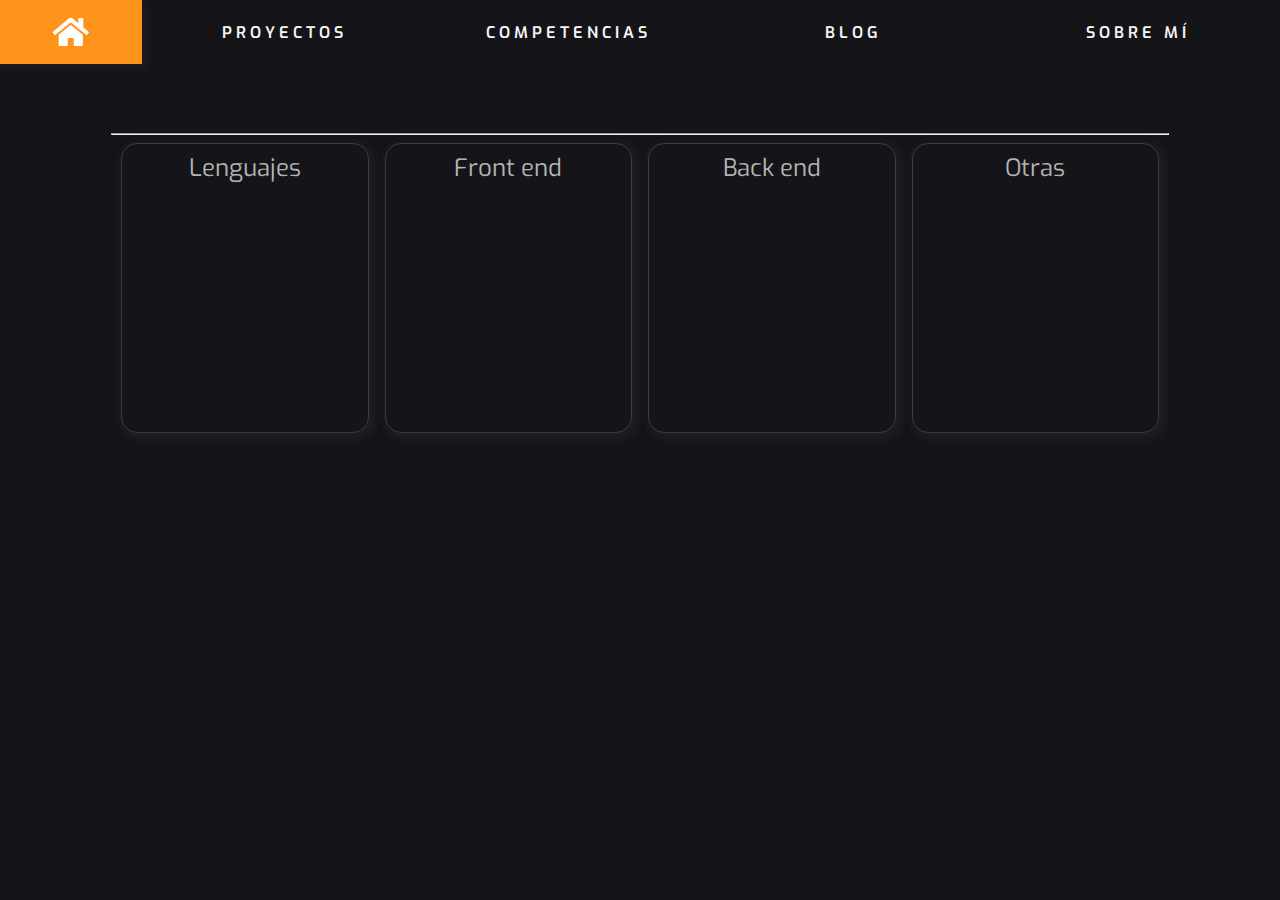
<file: competencias/index.html>
<!DOCTYPE html><html><head><meta charSet="utf-8"/><meta http-equiv="x-ua-compatible" content="ie=edge"/><meta name="viewport" content="width=device-width, initial-scale=1, shrink-to-fit=no"/><style data-href="/styles.af492f1ad8998a73f663.css" id="gatsby-global-css">@import url(https://fonts.googleapis.com/css2?family=Exo:ital,wght@0,100;0,200;0,300;0,400;0,500;0,600;0,700;0,800;0,900;1,100;1,200;1,300;1,400;1,500;1,600;1,700;1,800;1,900&display=swap);*,:after,:before{margin:0;padding:0;box-sizing:border-box}:root{--bg-primario:#151519;--bg-primario-l:#3b3b45;--bg-primario-d:#121216;--txt-primario:#f7f7f7;--txt-sec:#b3b3b3;--acento-primario-l:#ffac4d;--acento-primario:#ff941a;--acento-primario-d:#ff8a05;--box-shadow:3px 3px 10px 2px rgba(78,78,78,0.15);--box-shadow-t:3px 3px 10px 3px rgba(92,92,92,0.15);--t-transicion:250ms;--radio-borde:1rem}body{background-color:var(--bg-primario);color:var(--txt-primario);font-family:Exo,sans-serif}h1,h2,h3{margin:.5rem 0}h2,h3,h4{color:var(--txt-sec);font-weight:400}h1{font-size:clamp(1.5rem,8vw,2.5rem);font-weight:500}a{text-decoration:none;color:var(--txt-primario)}hr{margin:.5rem 5px}p{margin:1rem 0;font-size:clamp(1.2rem,4vw,1.4rem)}main{max-width:1100px;margin:auto;padding:0 1rem 1rem}main a{color:var(--acento-primario-l)}main a:hover{color:var(--acento-primario-d)}img{background-color:#fff}.shadow{box-shadow:var(--box-shadow-t)}.svg-inline--fa{margin:5px;font-size:1.3rem;transition:transform var(--t-transicion)}.svg-inline--fa:hover{color:var(--acento-primario-l)}.layout nav ul{width:100%}@media(min-width:992px){.layout nav ul{display:grid;grid-template-columns:1fr repeat(4,2fr)}}.layout nav a{display:flex;justify-content:center;align-items:center;padding:1rem 2rem;height:4rem;letter-spacing:.25rem;text-transform:uppercase;font-weight:600;transition:scale .5s}.layout nav a:not(#home){display:none}@media(min-width:992px){.layout nav a:not(#home){display:flex}}.layout nav a:hover{box-shadow:var(--box-shadow);background-color:var(--acento-primario)}.layout nav a:hover svg{transform:scale(1.15);color:#fff}@media(min-width:992px){.layout nav{display:flex;justify-content:center;align-items:center}}.layout .fa-home{font-size:1.75rem}.top{display:flex;flex-direction:column-reverse;align-items:center;background-color:var(--bg-primario);width:100%;padding:1rem}@media(min-width:992px){.top{display:grid;grid-template-columns:1fr 1fr 1fr;place-items:center}}.nombre-titulo{display:flex;flex-direction:column;justify-content:center;align-items:center}.nombre-titulo h1{text-align:center;font-size:2.1rem}.top-iconos{display:flex}.top-iconos svg{margin:.25rem;font-size:1.5rem}@media(min-width:992px){.top-iconos{display:flex;margin:0 auto 0 1rem}}.top-iconos a{padding:.2rem;opacity:0;animation:inLeft 1s forwards;animation-delay:calc(var(--order)*300ms)}.home,.top-iconos a{display:flex;align-items:center}.home{flex-direction:column;height:100vh}.home nav{display:grid;place-items:center stretch;grid-template-rows:repeat(4,1fr);gap:1rem;height:100%;width:100%;padding:1rem 0}@media(min-width:992px){.home nav{display:grid;grid-template-columns:1fr 1fr;grid-template-rows:1fr 1fr}}.home nav a{display:flex;justify-content:center;align-items:center;margin:0 .5rem;text-transform:uppercase;font-size:clamp(2.25rem,10vw,4rem);text-shadow:3px 3px 10px hsla(0,0%,70.2%,.35);height:100%;border-radius:1rem;box-shadow:var(--box-shadow)}.home nav a:hover{color:var(--txt-primario);text-decoration:underline;text-underline-offset:.3ch;text-shadow:5px 5px 10px rgba(0,0,0,.781);background:#833ab4;background:linear-gradient(90deg,#833ab4,rgba(253,29,29,.75) 50%,#fcb045)}.toggle-mode{display:flex;align-items:center;margin:0 1rem}.toggle-mode span{display:none}@media(min-width:992px){.toggle-mode{margin-left:auto;max-width:100%}}.titulo{opacity:0;animation:inLeft .4s ease-out forwards;animation-delay:.1s;text-align:center;font-size:2.5rem}.grid-proyectos{display:grid;grid-template-columns:repeat(auto-fit,minmax(300px,1fr));gap:1rem;margin:0 15px}.card{display:flex;flex-direction:column;align-items:center;justify-content:space-between;width:100%;height:100%;border:1px solid var(--bg-primario-l);border-radius:var(--radio-borde)}.card img{max-width:100%;border-radius:var(--radio-borde) var(--radio-borde) 0 0}.card a{color:var(--txt-primario)}.card .titulo-proyecto{width:100%;text-align:center;font-size:1.3rem;font-weight:500;margin:1rem 0;padding-bottom:.75rem;border-bottom:1px solid hsla(0,0%,82.7%,.5)}.tecnologias-proyecto{display:flex;justify-content:center;align-items:center;flex-wrap:wrap;margin:.5rem .25rem;width:100%;height:2.5rem;font-size:1rem;font-style:italic}.tecnologias-proyecto li{margin:0 1rem;list-style-type:none}.links-proyecto{display:flex;justify-content:space-between;align-items:center;width:100%;padding:.5rem 10px;font-size:.8rem;background-color:var(--bg-primario-l);border-radius:0 0 var(--radio-borde) var(--radio-borde)}.links-proyecto svg{margin:0 .3rem}.links-proyecto a:hover{display:flex;justify-content:space-between;align-items:center;color:var(--acento-primario)}.competencias{display:grid;grid-template-columns:repeat(auto-fit,minmax(230px,1fr));gap:1rem;margin:0 15px}.competencias svg{height:3rem;transition:transform var(--t-transicion)}.competencia{display:flex;align-items:center;margin:1rem;opacity:0}.competencia span{margin-left:1ch}.competencia:hover svg{transform:scale(1.2)}#git{transition:all var(--t-transicion);fill:#fff}#git:hover{fill:#ff7b23}.viz{display:grid;grid-template-columns:repeat(auto-fit,minmax(250px,1fr));gap:1rem;margin:0 15px;place-items:center}.viz .wide{grid-column:span 2/auto}.blog .blog-article{border-bottom:1px solid hsla(0,0%,69%,.5)}.blog a{margin:.3rem 0;padding:.5rem;font-size:1.2rem;font-weight:500;letter-spacing:.2ch;background-color:var(--acento-primario);border-radius:var(--radio-borde);display:flex;justify-content:center;align-items:center;width:100%}.blog a,.blog a:hover{color:var(--txt-primario)}.blog a:hover{background-color:var(--acento-primario-d)}.light-theme{--bg-primario:#f8f5f2;--bg-primario-l:#e4e1de;--txt-primario:#151519;--txt-sec:#0e0e11;--acento-primario:#077e7e;--acento-primario-d:#f68374;--box-shadow:2px 2px 10px 1px rgba(0,0,0,0.25)}.light-theme #git{fill:#000}.light-theme #git:hover{fill:#ff7b23}.competencia:first-child{animation:inLeft 1s ease-out forwards;animation-delay:.12s}.competencia:nth-child(2){animation:inLeft 1s ease-out forwards;animation-delay:.24s}.competencia:nth-child(3){animation:inLeft 1s ease-out forwards;animation-delay:.36s}.competencia:nth-child(4){animation:inLeft 1s ease-out forwards;animation-delay:.48s}.competencia:nth-child(5){animation:inLeft 1s ease-out forwards;animation-delay:.6s}.competencia:nth-child(6){animation:inLeft 1s ease-out forwards;animation-delay:.72s}.competencia:nth-child(7){animation:inLeft 1s ease-out forwards;animation-delay:.84s}.competencia:nth-child(8){animation:inLeft 1s ease-out forwards;animation-delay:.96s}.competencia:nth-child(9){animation:inLeft 1s ease-out forwards;animation-delay:1.08s}.competencia:nth-child(10){animation:inLeft 1s ease-out forwards;animation-delay:1.2s}.competencia:nth-child(11){animation:inLeft 1s ease-out forwards;animation-delay:1.32s}.competencia:nth-child(12){animation:inLeft 1s ease-out forwards;animation-delay:1.44s}@keyframes inLeft{20%{opacity:0;transform:translateX(-20%)}to{opacity:1;transform:translateX(0)}}table{margin:1rem auto;border:1px solid}table td{padding:0 1ch}.blog-content a{color:#ff941a}</style><meta name="generator" content="Gatsby 3.4.1"/><style>.gatsby-image-wrapper{position:relative;overflow:hidden}.gatsby-image-wrapper img{bottom:0;height:100%;left:0;margin:0;max-width:none;padding:0;position:absolute;right:0;top:0;width:100%;object-fit:cover}.gatsby-image-wrapper [data-main-image]{opacity:0;transform:translateZ(0);transition:opacity .25s linear;will-change:opacity}.gatsby-image-wrapper-constrained{display:inline-block}</style><noscript><style>.gatsby-image-wrapper noscript [data-main-image]{opacity:1!important}.gatsby-image-wrapper [data-placeholder-image]{opacity:0!important}</style></noscript><script type="module">const e="undefined"!=typeof HTMLImageElement&&"loading"in HTMLImageElement.prototype;e&&document.body.addEventListener("load",(function(e){if(void 0===e.target.dataset.mainImage)return;if(void 0===e.target.dataset.gatsbyImageSsr)return;const t=e.target;let a=null,n=t;for(;null===a&&n;)void 0!==n.parentNode.dataset.gatsbyImageWrapper&&(a=n.parentNode),n=n.parentNode;const o=a.querySelector("[data-placeholder-image]"),r=new Image;r.src=t.currentSrc,r.decode().catch((()=>{})).then((()=>{t.style.opacity=1,o&&(o.style.opacity=0,o.style.transition="opacity 500ms linear")}))}),!0);</script><title data-react-helmet="true">Cristóbal Villanueva | Competencias</title><link as="script" rel="preload" href="/webpack-runtime-2eb94f18e101b0beee5b.js"/><link as="script" rel="preload" href="/framework-9e781fccd75ff5481224.js"/><link as="script" rel="preload" href="/app-1e9af9627b9fe6f2204c.js"/><link as="script" rel="preload" href="/cb1608f2-ca4388ee8e429e33d3f6.js"/><link as="script" rel="preload" href="/commons-9c2d4dddac463212205f.js"/><link as="script" rel="preload" href="/18095c53d7f3129608e44bd88329051293b175ea-42797f747f7683567e2d.js"/><link as="script" rel="preload" href="/component---src-pages-competencias-js-e4e89cd69d30e324d3f7.js"/><link as="fetch" rel="preload" href="/page-data/competencias/page-data.json" crossorigin="anonymous"/><link as="fetch" rel="preload" href="/page-data/app-data.json" crossorigin="anonymous"/></head><body><div id="___gatsby"><div style="outline:none" tabindex="-1" id="gatsby-focus-wrapper"><div class="layout"><nav><ul class="secciones"><a id="home" href="/"><svg aria-hidden="true" focusable="false" data-prefix="fas" data-icon="home" class="svg-inline--fa fa-home fa-w-18 fa-1x " role="img" xmlns="http://www.w3.org/2000/svg" viewBox="0 0 576 512"><path fill="currentColor" d="M280.37 148.26L96 300.11V464a16 16 0 0 0 16 16l112.06-.29a16 16 0 0 0 15.92-16V368a16 16 0 0 1 16-16h64a16 16 0 0 1 16 16v95.64a16 16 0 0 0 16 16.05L464 480a16 16 0 0 0 16-16V300L295.67 148.26a12.19 12.19 0 0 0-15.3 0zM571.6 251.47L488 182.56V44.05a12 12 0 0 0-12-12h-56a12 12 0 0 0-12 12v72.61L318.47 43a48 48 0 0 0-61 0L4.34 251.47a12 12 0 0 0-1.6 16.9l25.5 31A12 12 0 0 0 45.15 301l235.22-193.74a12.19 12.19 0 0 1 15.3 0L530.9 301a12 12 0 0 0 16.9-1.6l25.5-31a12 12 0 0 0-1.7-16.93z"></path></svg></a><a href="/proyectos">Proyectos</a><a href="/competencias">Competencias</a><a href="/blogs">Blog</a><a href="/about">Sobre mí</a></ul></nav><main><h1 class="titulo">Tecnologías</h1><hr/><div class="competencias"><div class="card shadow"><h2>Lenguajes</h2><div id="python" class="competencia"><svg version="1.0" viewBox="0 0 111.11 112.36" xmlns="http://www.w3.org/2000/svg"><defs><linearGradient id="linearGradient1475" x1="150.96" x2="112.03" y1="192.35" y2="137.27" gradientTransform="matrix(.56254 0 0 .56797 -9.3997 -5.3053)" gradientUnits="userSpaceOnUse"><stop stop-color="#ffd43b" offset="0"></stop><stop stop-color="#ffe873" offset="1"></stop></linearGradient><linearGradient id="linearGradient1478" x1="26.649" x2="135.67" y1="20.604" y2="114.4" gradientTransform="matrix(.56254 0 0 .56797 -9.3997 -5.3053)" gradientUnits="userSpaceOnUse"><stop stop-color="#5a9fd4" offset="0"></stop><stop stop-color="#306998" offset="1"></stop></linearGradient></defs><g transform="translate(-5.6241 -6.3978)"><path d="m60.51 6.398c-7.4383.30432-15.484.38563-22.04 4.3444-5.6192 4.1185-3.8791 11.613-4.1783 17.642-.27648 2.2074-.20694 4.0687 2.5292 3.2634h24.283c.23034 2.2088.27228 4.2293-2.5292 3.4062-12.168.07664-24.348-.15666-36.509.12312-7.9586.63231-14.036 7.6632-15.021 15.343-2.5215 10.381-1.7217 21.706 2.6831 31.459 2.5042 5.3563 8.4643 8.1761 14.214 7.5128h7.0057c.24351-5.6882-.62632-11.507.76658-17.073 2.3628-7.7638 10.553-12.72 18.513-11.833 8.7663-.09525 17.552.19682 26.305-.1579 7.2203-.95021 12.194-8.3104 11.353-15.364-.09509-8.5405.19645-17.101-.15752-25.628-1.2345-7.8239-9.3901-12.203-16.73-12.441-3.4789-.41655-6.984-.61159-10.488-.59639zm-14.5 8.2188c8.606.02318 4.4007 14.209-2.8134 9.3496-4.0912-2.5702-2.0544-9.5068 2.8134-9.3496z" fill="url(#linearGradient1478)"></path><path d="m91.229 35.054c-.28278 5.8956.77414 11.982-1.053 17.688-2.6098 7.3968-10.504 12.064-18.226 11.218-8.757.09756-17.535-.2014-26.278.16125-7.3078 1.0418-12.276 8.5338-11.38 15.677.09791 8.4255-.2022 16.873.16203 25.284 1.6756 8.2749 10.699 11.398 17.997 12.839 9.9932 1.9008 20.984.65459 29.769-4.6633 4.5652-2.6693 6.1411-8.021 5.666-12.986v-7.3734h-26.781c-.23034-2.2088-.27228-4.2293 2.5292-3.4062 13.24-.09001 26.496.18241 39.725-.14108 7.6698-1.0716 10.126-9.4853 12.05-15.809 2.6773-10.199 1.0901-21.23-2.8041-30.896-2.0902-5.2679-7.6952-8.2463-13.21-7.5914h-8.1656zm-15.062 64.656c8.6156-.0056 4.3911 14.218-2.809 9.3424-4.0865-2.5806-2.0728-9.5013 2.809-9.3424z" fill="url(#linearGradient1475)"></path></g></svg><span>Python</span></div><div id="js" class="competencia"><svg xmlns="http://www.w3.org/2000/svg" viewBox="0 0 630 630"><rect width="630" height="630" fill="#f7df1e"></rect><path d="m423.2 492.19c12.69 20.72 29.2 35.95 58.4 35.95 24.53 0 40.2-12.26 40.2-29.2 0-20.3-16.1-27.49-43.1-39.3l-14.8-6.35c-42.72-18.2-71.1-41-71.1-89.2 0-44.4 33.83-78.2 86.7-78.2 37.64 0 64.7 13.1 84.2 47.4l-46.1 29.6c-10.15-18.2-21.1-25.37-38.1-25.37-17.34 0-28.33 11-28.33 25.37 0 17.76 11 24.95 36.4 35.95l14.8 6.34c50.3 21.57 78.7 43.56 78.7 93 0 53.3-41.87 82.5-98.1 82.5-54.98 0-90.5-26.2-107.88-60.54zm-209.13 5.13c9.3 16.5 17.76 30.45 38.1 30.45 19.45 0 31.72-7.61 31.72-37.2v-201.3h59.2v202.1c0 61.3-35.94 89.2-88.4 89.2-47.4 0-74.85-24.53-88.81-54.075z"></path></svg><span>JavaScript</span></div><div id="sql" class="competencia"><svg class="fxs-portal-svg" width="37.486" height="49.688" version="1.1" viewBox="-.5 .5 37.486 49.688" xmlns="http://www.w3.org/2000/svg"><path class="msportalfx-svg-c19" d="m-0.5 7.288v36.111c0 3.749 8.392 6.789 18.743 6.789v-42.9z" fill="#0072c6"></path><path class="msportalfx-svg-c19" d="m17.986 50.187h0.257c10.351 0 18.743-3.038 18.743-6.788v-36.111h-19z" fill="#0072c6"></path><path class="msportalfx-svg-c01" d="m17.986 50.187h0.257c10.351 0 18.743-3.038 18.743-6.788v-36.111h-19z" fill="#fff" opacity=".15"></path><path class="msportalfx-svg-c01" d="m36.986 7.288c0 3.749-8.392 6.788-18.743 6.788s-18.743-3.039-18.743-6.788 8.392-6.788 18.743-6.788 18.743 3.039 18.743 6.788" fill="#fff"></path><path class="msportalfx-svg-c14" d="m33.154 6.897c0 2.475-6.676 4.479-14.911 4.479s-14.912-2.004-14.912-4.479c0-2.474 6.677-4.479 14.912-4.479s14.911 2.005 14.911 4.479" fill="#7fba00"></path><path class="msportalfx-svg-c13" d="m30.03 9.634c1.952-0.757 3.125-1.705 3.125-2.735 0-2.475-6.676-4.48-14.912-4.48-8.235 0-14.911 2.005-14.911 4.48 0 1.03 1.173 1.978 3.125 2.735 2.726-1.058 6.986-1.741 11.786-1.741 4.801 0 9.059 0.683 11.787 1.741" fill="#b8d432"></path><path class="msportalfx-svg-c01" d="m12.29 32.354c0 1.122-0.407 1.991-1.221 2.607s-1.938 0.924-3.373 0.924c-1.221 0-2.241-0.22-3.061-0.66v-2.64c0.946 0.803 1.988 1.205 3.126 1.205 0.55 0 0.975-0.11 1.275-0.33s0.45-0.511 0.45-0.875c0-0.357-0.144-0.668-0.433-0.932s-0.876-0.605-1.761-1.023c-1.804-0.846-2.706-2.002-2.706-3.464 0-1.061 0.393-1.912 1.18-2.553 0.786-0.64 1.831-0.961 3.134-0.961 1.155 0 2.111 0.152 2.871 0.454v2.466c-0.797-0.55-1.705-0.825-2.722-0.825-0.511 0-0.915 0.108-1.212 0.325a1.026 1.026 0 0 0-0.445 0.87c0 0.374 0.119 0.681 0.359 0.92 0.239 0.239 0.73 0.535 1.472 0.887 1.106 0.523 1.893 1.053 2.364 1.592 0.468 0.54 0.703 1.211 0.703 2.013zm12.727-2.672c0 1.391-0.317 2.599-0.949 3.621-0.633 1.023-1.523 1.74-2.672 2.153l3.431 3.176h-3.464l-2.45-2.747c-1.05-0.038-1.998-0.316-2.842-0.833-0.844-0.516-1.496-1.225-1.955-2.124s-0.689-1.902-0.689-3.007c0-1.226 0.249-2.319 0.746-3.279 0.498-0.96 1.197-1.698 2.099-2.215 0.902-0.516 1.935-0.775 3.102-0.775 1.088 0 2.063 0.25 2.924 0.751 0.86 0.5 1.528 1.212 2.004 2.136 0.477 0.924 0.715 1.972 0.715 3.143zm-2.804 0.149c0-1.199-0.261-2.146-0.784-2.842s-1.237-1.044-2.145-1.044c-0.924 0-1.663 0.349-2.219 1.047-0.555 0.699-0.833 1.628-0.833 2.788 0 1.155 0.272 2.077 0.816 2.767 0.545 0.69 1.267 1.035 2.169 1.035 0.919 0 1.647-0.334 2.186-1.002 0.54-0.667 0.81-1.584 0.81-2.749zm11.803 5.848h-7.044v-11.828h2.664v9.667h4.38z" fill="#fff"></path></svg><span>SQL</span></div></div><div class="card shadow"><h2>Front end</h2><div id="css" class="competencia"><svg version="1.1" viewBox="0 0 512 512" xmlns="http://www.w3.org/2000/svg"><path d="M71.357 460.819L30.272 0h451.456l-41.129 460.746L255.724 512z" fill="#264de4"></path><path d="M405.388 431.408l35.148-393.73H256v435.146z" fill="#2965f1"></path><path d="M124.46 208.59l5.065 56.517H256V208.59zM119.419 150.715H256V94.197H114.281zM256 355.372l-.248.066-62.944-16.996-4.023-45.076h-56.736l7.919 88.741 115.772 32.14.26-.073z" fill="#ebebeb"></path><path d="m255.8 208.59v56.517h69.595l-6.56 73.299-63.035 17.013v58.8l115.86-32.112 0.85-9.549 13.28-148.79 1.38-15.176 10.203-114.39h-141.58v56.518h79.639l-5.144 57.875z" fill="#fff"></path></svg><span>CSS</span></div><div id="react" class="competencia"><svg version="1.1" id="Layer_2_1_" xmlns="http://www.w3.org/2000/svg" xmlns:xlink="http://www.w3.org/1999/xlink" viewBox="0 0 841.9 595.3" enable-background="new 0 0 841.9 595.3" xmlXSpace="preserve"><g><path fill="#61DAFB" d="M666.3,296.5c0-32.5-40.7-63.3-103.1-82.4c14.4-63.6,8-114.2-20.2-130.4c-6.5-3.8-14.1-5.6-22.4-5.6v22.3 c4.6,0,8.3,0.9,11.4,2.6c13.6,7.8,19.5,37.5,14.9,75.7c-1.1,9.4-2.9,19.3-5.1,29.4c-19.6-4.8-41-8.5-63.5-10.9 c-13.5-18.5-27.5-35.3-41.6-50c32.6-30.3,63.2-46.9,84-46.9l0-22.3c0,0,0,0,0,0c-27.5,0-63.5,19.6-99.9,53.6 c-36.4-33.8-72.4-53.2-99.9-53.2v22.3c20.7,0,51.4,16.5,84,46.6c-14,14.7-28,31.4-41.3,49.9c-22.6,2.4-44,6.1-63.6,11 c-2.3-10-4-19.7-5.2-29c-4.7-38.2,1.1-67.9,14.6-75.8c3-1.8,6.9-2.6,11.5-2.6l0-22.3c0,0,0,0,0,0c-8.4,0-16,1.8-22.6,5.6 c-28.1,16.2-34.4,66.7-19.9,130.1c-62.2,19.2-102.7,49.9-102.7,82.3c0,32.5,40.7,63.3,103.1,82.4c-14.4,63.6-8,114.2,20.2,130.4 c6.5,3.8,14.1,5.6,22.5,5.6c27.5,0,63.5-19.6,99.9-53.6c36.4,33.8,72.4,53.2,99.9,53.2c8.4,0,16-1.8,22.6-5.6 c28.1-16.2,34.4-66.7,19.9-130.1C625.8,359.7,666.3,328.9,666.3,296.5z M536.1,229.8c-3.7,12.9-8.3,26.2-13.5,39.5 c-4.1-8-8.4-16-13.1-24c-4.6-8-9.5-15.8-14.4-23.4C509.3,224,523,226.6,536.1,229.8z M490.3,336.3c-7.8,13.5-15.8,26.3-24.1,38.2 c-14.9,1.3-30,2-45.2,2c-15.1,0-30.2-0.7-45-1.9c-8.3-11.9-16.4-24.6-24.2-38c-7.6-13.1-14.5-26.4-20.8-39.8 c6.2-13.4,13.2-26.8,20.7-39.9c7.8-13.5,15.8-26.3,24.1-38.2c14.9-1.3,30-2,45.2-2c15.1,0,30.2,0.7,45,1.9 c8.3,11.9,16.4,24.6,24.2,38c7.6,13.1,14.5,26.4,20.8,39.8C504.7,309.8,497.8,323.2,490.3,336.3z M522.6,323.3 c5.4,13.4,10,26.8,13.8,39.8c-13.1,3.2-26.9,5.9-41.2,8c4.9-7.7,9.8-15.6,14.4-23.7C514.2,339.4,518.5,331.3,522.6,323.3z M421.2,430c-9.3-9.6-18.6-20.3-27.8-32c9,0.4,18.2,0.7,27.5,0.7c9.4,0,18.7-0.2,27.8-0.7C439.7,409.7,430.4,420.4,421.2,430z M346.8,371.1c-14.2-2.1-27.9-4.7-41-7.9c3.7-12.9,8.3-26.2,13.5-39.5c4.1,8,8.4,16,13.1,24C337.1,355.7,341.9,363.5,346.8,371.1z M420.7,163c9.3,9.6,18.6,20.3,27.8,32c-9-0.4-18.2-0.7-27.5-0.7c-9.4,0-18.7,0.2-27.8,0.7C402.2,183.3,411.5,172.6,420.7,163z M346.7,221.9c-4.9,7.7-9.8,15.6-14.4,23.7c-4.6,8-8.9,16-13,24c-5.4-13.4-10-26.8-13.8-39.8C318.6,226.7,332.4,224,346.7,221.9z M256.2,347.1c-35.4-15.1-58.3-34.9-58.3-50.6c0-15.7,22.9-35.6,58.3-50.6c8.6-3.7,18-7,27.7-10.1c5.7,19.6,13.2,40,22.5,60.9 c-9.2,20.8-16.6,41.1-22.2,60.6C274.3,354.2,264.9,350.8,256.2,347.1z M310,490c-13.6-7.8-19.5-37.5-14.9-75.7 c1.1-9.4,2.9-19.3,5.1-29.4c19.6,4.8,41,8.5,63.5,10.9c13.5,18.5,27.5,35.3,41.6,50c-32.6,30.3-63.2,46.9-84,46.9 C316.8,492.6,313,491.7,310,490z M547.2,413.8c4.7,38.2-1.1,67.9-14.6,75.8c-3,1.8-6.9,2.6-11.5,2.6c-20.7,0-51.4-16.5-84-46.6 c14-14.7,28-31.4,41.3-49.9c22.6-2.4,44-6.1,63.6-11C544.3,394.8,546.1,404.5,547.2,413.8z M585.7,347.1c-8.6,3.7-18,7-27.7,10.1 c-5.7-19.6-13.2-40-22.5-60.9c9.2-20.8,16.6-41.1,22.2-60.6c9.9,3.1,19.3,6.5,28.1,10.2c35.4,15.1,58.3,34.9,58.3,50.6 C644,312.2,621.1,332.1,585.7,347.1z"></path><polygon fill="#61DAFB" points="320.8,78.4 320.8,78.4 320.8,78.4 	"></polygon><circle fill="#61DAFB" cx="420.9" cy="296.5" r="45.7"></circle><polygon fill="#61DAFB" points="520.5,78.1 520.5,78.1 520.5,78.1 	"></polygon></g></svg><span>React</span></div><div id="gatsby" class="competencia"><svg focusable="false" version="1.1" viewBox="0 0 28 28" xmlns="http://www.w3.org/2000/svg"><path d="m25 14h-7v2h4.8c-.7 3-2.9 5.5-5.8 6.5l-11.5-11.5c1.2-3.5 4.6-6 8.5-6 3 0 5.7 1.5 7.4 3.8l1.5-1.3c-2-2.7-5.2-4.5-8.9-4.5-5.2 0-9.6 3.7-10.7 8.6l13.2 13.2c4.8-1.2 8.5-5.6 8.5-10.8zm-22 .1c0 2.8 1.1 5.5 3.2 7.6s4.9 3.2 7.6 3.2z" fill="#fff"></path><path d="m14 0c-7.7 0-14 6.3-14 14s6.3 14 14 14 14-6.3 14-14-6.3-14-14-14zm-7.8 21.8c-2.1-2.1-3.2-4.9-3.2-7.6l10.9 10.8c-2.8-.1-5.6-1.1-7.7-3.2zm10.2 2.9-13.1-13.1c1.1-4.9 5.5-8.6 10.7-8.6 3.7 0 6.9 1.8 8.9 4.5l-1.5 1.3c-1.7-2.3-4.4-3.8-7.4-3.8-3.9 0-7.2 2.5-8.5 6l11.5 11.5c2.9-1 5.1-3.5 5.8-6.5h-4.8v-2h7c0 5.2-3.7 9.6-8.6 10.7z" fill="#639"></path></svg><span>Gatsby</span></div></div><div class="card shadow"><h2>Back end</h2><div id="django" class="competencia"><svg enable-background="new 0 0 504.09 215.994" overflow="visible" version="1.0" viewBox="0 0 504.09 215.99" xmlns="http://www.w3.org/2000/svg"><path d="M504.09,187.994c0,15.464-12.536,28-28,28H28c-15.464,0-28-12.536-28-28V28C0,12.536,12.536,0,28,0h448.09  c15.464,0,28,12.536,28,28V187.994z" fill="#092E20"></path><g fill="#fff"><path d="m86.945 33.919h23.872v110.5c-12.246 2.325-21.237 3.255-31.002 3.255-29.142 0-44.333-13.174-44.333-38.443 0-24.336 16.122-40.147 41.078-40.147 3.875 0 6.82 0.311 10.386 1.239v-36.4zm0 55.62c-2.79-0.929-5.115-1.239-8.06-1.239-12.091 0-19.067 7.441-19.067 20.46 0 12.713 6.666 19.688 18.912 19.688 2.634 0 4.805-0.155 8.215-0.618v-38.291z"></path><path d="m148.79 70.783v55.341c0 19.065-1.395 28.21-5.58 36.117-3.876 7.596-8.992 12.399-19.532 17.67l-22.167-10.541c10.541-4.96 15.656-9.297 18.911-15.966 3.411-6.819 4.497-14.727 4.497-35.498v-47.123h23.871zm-23.871-36.737h23.871v24.493h-23.871v-24.493z"></path><path d="m163.21 76.209c10.542-4.961 20.617-7.13 31.623-7.13 12.246 0 20.306 3.255 23.872 9.611 2.014 3.564 2.634 8.214 2.634 18.137v48.517c-10.697 1.552-24.182 2.636-34.102 2.636-19.996 0-28.988-6.977-28.988-22.476 0-16.744 11.936-24.493 41.234-26.975v-5.271c0-4.339-2.17-5.888-8.216-5.888-8.835 0-18.756 2.479-28.058 7.285v-18.446zm37.358 37.978c-15.812 1.552-20.927 4.031-20.927 10.231 0 4.65 2.946 6.821 9.456 6.821 3.566 0 6.82-0.311 11.471-1.084v-15.968z"></path><path d="m232.97 74.505c14.105-3.722 25.731-5.426 37.512-5.426 12.246 0 21.082 2.788 26.354 8.216 4.96 5.113 6.509 10.693 6.509 22.632v46.813h-23.871v-45.884c0-9.145-3.1-12.557-11.625-12.557-3.255 0-6.2 0.311-11.007 1.706v56.734h-23.871v-72.234z"></path><path d="m312.62 159.76c8.372 4.339 16.742 6.354 25.577 6.354 15.655 0 22.321-6.354 22.321-21.546v-0.467c-4.65 2.326-9.301 3.257-15.5 3.257-20.927 0-34.26-13.797-34.26-35.652 0-27.128 19.688-42.473 54.564-42.473 10.232 0 19.688 1.084 31.159 3.407l-8.174 17.222c-6.356-1.241-0.509-0.167-5.312-0.632v2.48l0.309 10.074 0.154 13.022c0.155 3.253 0.155 6.51 0.311 9.764v6.512c0 20.462-1.705 30.073-6.82 37.977-7.441 11.627-20.307 17.362-38.598 17.362-9.301 0-17.36-1.396-25.732-4.651v-22.01zm47.434-71.306h-0.774-1.706c-4.649-0.155-10.074 1.084-13.796 3.409-5.734 3.257-8.681 9.146-8.681 17.518 0 11.937 5.892 18.756 16.432 18.756 3.255 0 5.891-0.62 8.99-1.55v-8.215c0-2.79-0.154-5.892-0.154-9.146l-0.154-11.006-0.156-7.905v-1.861z"></path><path d="m433.54 68.77c23.871 0 38.443 15.037 38.443 39.371 0 24.957-15.19 40.613-39.373 40.613-23.873 0-38.599-15.036-38.599-39.216 1e-3 -25.114 15.193-40.768 39.529-40.768zm-0.467 60.763c9.147 0 14.573-7.596 14.573-20.773 0-13.019-5.271-20.771-14.415-20.771-9.457 0-14.884 7.598-14.884 20.771 1e-3 13.178 5.427 20.773 14.726 20.773z"></path></g></svg></div><div id="postgresql" class="competencia"><svg version="1.1" viewBox="0 0 432.07 445.38" xmlns="http://www.w3.org/2000/svg"><g fill="none" stroke="#fff" stroke-linecap="round" stroke-linejoin="round" stroke-width="12.465"><path d="m323.2 324.23c2.833-23.601 1.984-27.062 19.563-23.239l4.463.392c13.517.615 31.199-2.174 41.587-7 22.362-10.376 35.622-27.7 13.572-23.148-50.297 10.376-53.755-6.655-53.755-6.655 53.111-78.803 75.313-178.84 56.149-203.32-52.27-66.789-142.75-35.206-144.26-34.386l-.482.089c-9.938-2.062-21.06-3.294-33.554-3.496-22.761-.374-40.032 5.967-53.133 15.904 0 0-161.41-66.498-153.9 83.628 1.597 31.936 45.777 241.66 98.47 178.31 19.259-23.163 37.871-42.748 37.871-42.748 9.242 6.14 20.307 9.272 31.912 8.147l.897-.765c-.281 2.876-.157 5.689.359 9.019-13.572 15.167-9.584 17.83-36.723 23.416-27.457 5.659-11.326 15.734-.797 18.367 12.768 3.193 42.305 7.716 62.268-20.224l-.795 3.188c5.325 4.26 4.965 30.619 5.72 49.452.756 18.834 2.017 36.409 5.856 46.771 3.839 10.36 8.369 37.05 44.036 29.406 29.809-6.388 52.6-15.582 54.677-101.11" fill="#000" stroke="#000" stroke-linecap="butt" stroke-linejoin="miter" stroke-width="37.395"></path><path d="m402.4 271.23c-50.302 10.376-53.76-6.655-53.76-6.655 53.111-78.808 75.313-178.84 56.153-203.33-52.27-66.785-142.75-35.2-144.26-34.38l-.486.087c-9.938-2.063-21.06-3.292-33.56-3.496-22.761-.373-40.026 5.967-53.127 15.902 0 0-161.41-66.495-153.9 83.63 1.597 31.938 45.776 241.66 98.471 178.31 19.26-23.163 37.869-42.748 37.869-42.748 9.243 6.14 20.308 9.272 31.908 8.147l.901-.765c-.28 2.876-.152 5.689.361 9.019-13.575 15.167-9.586 17.83-36.723 23.416-27.459 5.659-11.328 15.734-.796 18.367 12.768 3.193 42.307 7.716 62.266-20.224l-.796 3.188c5.319 4.26 9.054 27.711 8.428 48.969-.626 21.259-1.044 35.854 3.147 47.254s8.368 37.05 44.042 29.406c29.809-6.388 45.256-22.942 47.405-50.555 1.525-19.631 4.976-16.729 5.194-34.28l2.768-8.309c3.192-26.611.507-35.196 18.872-31.203l4.463.392c13.517.615 31.208-2.174 41.591-7 22.358-10.376 35.618-27.7 13.573-23.148z" fill="#336791" stroke="none"></path><path d="m215.87 286.48c-1.385 49.516.348 99.377 5.193 111.5 4.848 12.118 15.223 35.688 50.9 28.045 29.806-6.39 40.651-18.756 45.357-46.051 3.466-20.082 10.148-75.854 11.005-87.281"></path><path d="m173.1 38.256s-161.52-66.016-154.01 84.109c1.597 31.938 45.779 241.66 98.473 178.32 19.256-23.166 36.671-41.335 36.671-41.335"></path><path d="m260.35 26.207c-5.591 1.753 89.848-34.889 144.09 34.417 19.159 24.484-3.043 124.52-56.153 203.33"></path><path d="m348.28 263.95s3.461 17.036 53.764 6.653c22.04-4.552 8.776 12.774-13.577 23.155-18.345 8.514-59.474 10.696-60.146-1.069-1.729-30.355 21.647-21.133 19.96-28.739-1.525-6.85-11.979-13.573-18.894-30.338-6.037-14.633-82.796-126.85 21.287-110.18 3.813-.789-27.146-99.002-124.55-100.6-97.385-1.597-94.19 119.76-94.19 119.76" stroke-linejoin="bevel"></path><path d="m188.6 274.33c-13.577 15.166-9.584 17.829-36.723 23.417-27.459 5.66-11.326 15.733-.797 18.365 12.768 3.195 42.307 7.718 62.266-20.229 6.078-8.509-.036-22.086-8.385-25.547-4.034-1.671-9.428-3.765-16.361 3.994z"></path><path d="m187.72 274.07c-1.368-8.917 2.93-19.528 7.536-31.942 6.922-18.626 22.893-37.255 10.117-96.339-9.523-44.029-73.396-9.163-73.436-3.193-.039 5.968 2.889 30.26-1.067 58.548-5.162 36.913 23.488 68.132 56.479 64.938"></path><path d="m172.52 141.7c-.288 2.039 3.733 7.48 8.976 8.207 5.234.73 9.714-3.522 9.998-5.559.284-2.039-3.732-4.285-8.977-5.015-5.237-.731-9.719.333-9.996 2.367z" fill="#fff" stroke-linecap="butt" stroke-linejoin="miter" stroke-width="4.155"></path><path d="m331.94 137.54c.284 2.039-3.732 7.48-8.976 8.207-5.238.73-9.718-3.522-10.005-5.559-.277-2.039 3.74-4.285 8.979-5.015s9.718.333 10.002 2.368z" fill="#fff" stroke-linecap="butt" stroke-linejoin="miter" stroke-width="2.0775"></path><path d="m350.68 123.43c.863 15.994-3.445 26.888-3.988 43.914-.804 24.748 11.799 53.074-7.191 81.435"></path><path d="m0 60.232" stroke-width="3"></path></g></svg><span>PostgreSQL</span></div><div id="docker" class="competencia"><svg version="1.1" viewBox="0 0 256 215" xmlns="http://www.w3.org/2000/svg"><g fill-rule="evenodd"><path d="m38.617 173.98v-16.362c0-2.15 1.344-3.877 3.57-3.877h.616c2.225 0 3.563 1.729 3.563 3.877v34.447c0 8.4-4.15 15.084-11.382 19.342a21.374 21.374 0 01-10.945 2.985h-1.537c-8.402 0-15.077-4.153-19.342-11.38a21.314 21.314 0 01-2.984-10.947v-1.535c0-8.403 4.152-15.083 11.378-19.349a21.298 21.298 0 0110.948-2.985h1.537c5.686 0 10.51 2.204 14.578 5.784zm-30.693 17.316c0 6.068 2.941 10.63 8.258 13.54 2.15 1.176 4.484 1.808 6.937 1.808 5.956 0 10.374-2.81 13.421-7.857 1.417-2.348 2.077-4.917 2.077-7.648 0-5.26-2.49-9.365-6.729-12.414-2.57-1.848-5.463-2.775-8.618-2.775-6.492 0-11.164 3.28-13.968 9.106-.946 1.97-1.378 4.061-1.378 6.24zm65.324-23.1h1.074c8.978 0 15.806 4.355 20.133 12.192 1.73 3.135 2.656 6.557 2.656 10.142v1.535c0 8.4-4.142 15.093-11.385 19.343-3.353 1.967-7.057 2.984-10.943 2.984h-1.535c-8.402 0-15.079-4.153-19.342-11.38a21.316 21.316 0 01-2.987-10.947v-1.535c0-8.404 4.169-15.062 11.377-19.347 3.351-1.991 7.058-2.987 10.952-2.987zm-14.58 23.1c0 5.89 2.89 10.223 7.865 13.27 2.336 1.43 4.909 2.078 7.638 2.078 5.82 0 10.122-2.951 13.116-7.863 1.428-2.342 2.074-4.915 2.074-7.642 0-5.477-2.638-9.661-7.148-12.693-2.471-1.663-5.222-2.496-8.198-2.496-6.492 0-11.164 3.28-13.967 9.106-.948 1.97-1.38 4.061-1.38 6.24zm70.656-14.727c-1.17-.548-3.36-.73-4.624-.778-6.474-.244-11.158 3.402-13.906 9.113-.949 1.97-1.382 4.055-1.382 6.235 0 6.637 3.485 11.284 9.409 14.117 2.164 1.034 4.958 1.23 7.323 1.23 2.08 0 5.02-1.274 6.866-2.151l.32-.152h1.433l.158.032c1.762.367 3.092 1.484 3.092 3.38v.767c0 4.718-8.622 5.798-11.912 6.028-11.61.803-20.293-5.573-23.603-16.647-.575-1.923-.834-3.833-.834-5.837v-1.533c0-8.403 4.17-15.059 11.377-19.34 3.351-1.99 7.057-2.99 10.95-2.99h1.536c4.13 0 7.934 1.173 11.344 3.502l.28.194.177.292c.368.61.685 1.316.685 2.042v.767c0 1.978-1.48 3.042-3.266 3.386l-.148.026h-.458c-1.156 0-3.785-1.197-4.817-1.683zm25.134 5.247c3.01-3.014 6.03-6.022 9.085-8.986.851-.827 4.074-4.327 5.343-4.327h1.388l.158.033c1.768.367 3.092 1.486 3.092 3.386v.766c0 1.296-1.518 2.802-2.355 3.689-1.78 1.887-3.654 3.712-5.476 5.56l-9.362 9.504c4.031 4.04 8.058 8.083 12.056 12.154a313.3 313.3 0 013.301 3.396c.385.405.953.909 1.276 1.47.347.526.56 1.119.56 1.752v.8l-.045.185c-.435 1.768-1.557 3.194-3.516 3.194h-.617c-1.282 0-2.73-1.45-3.608-2.279-1.81-1.706-3.557-3.5-5.331-5.243l-5.949-5.84v9.334c0 2.15-1.346 3.878-3.569 3.878h-.61c-2.226 0-3.57-1.728-3.57-3.878v-52.596c0-2.15 1.345-3.87 3.57-3.87h.61c2.223 0 3.569 1.72 3.569 3.87v24.048zm96.577-13.313h.77c2.324 0 3.875 1.566 3.875 3.877 0 3.208-3.067 4.029-5.72 4.029-3.48 0-6.803 2.107-9.202 4.47-2.991 2.949-4.3 6.726-4.3 10.878v18.759c0 2.15-1.343 3.876-3.57 3.876h-.612c-2.227 0-3.569-1.725-3.569-3.876v-19.836c0-7.617 3.708-13.835 9.89-18.196 3.691-2.605 7.919-3.98 12.438-3.98zm-55.074 37.176c2.82.985 6.035.844 8.928.34 1.48-.629 5.264-2.28 6.656-2.038l.217.037.2.098c.85.412 1.661.995 2.095 1.86 1.014 2.027.527 4.065-1.465 5.216l-.663.383c-7.35 4.242-15.168 3.654-22.495-.308-3.503-1.894-6.183-4.705-8.16-8.132l-.462-.801c-4.719-8.172-4.082-16.768 1.24-24.539 1.837-2.686 4.238-4.761 7.045-6.384l1.062-.613c6.922-3.996 14.341-3.722 21.45-.215 3.823 1.886 6.92 4.697 9.054 8.394l.384.666c1.55 2.686-.458 5.026-2.531 6.626-2.406 1.856-4.835 4.09-7.141 6.08-5.142 4.439-10.276 8.888-15.414 13.33zm-6.655-4.674c5.75-4.93 11.502-9.865 17.237-14.816 1.96-1.69 4.109-3.444 6.053-5.221-1.56-1.966-4.166-3.383-6.38-4.228-4.47-1.703-8.877-1.131-12.976 1.235-5.365 3.098-7.65 8.031-7.45 14.17.08 2.418.73 4.748 2.013 6.805.452.725.957 1.406 1.503 2.055zm-41.818-155.28h22.866v23.375h11.561c5.34 0 10.831-.951 15.887-2.664 2.485-.843 5.273-2.015 7.724-3.49-3.228-4.214-4.876-9.535-5.36-14.78-.66-7.135.78-16.421 5.608-22.005l2.404-2.78 2.864 2.303c7.211 5.793 13.276 13.889 14.345 23.118 8.683-2.554 18.878-1.95 26.531 2.467l3.14 1.812-1.652 3.226c-6.473 12.632-20.006 16.546-33.236 15.853-19.797 49.309-62.898 72.653-115.16 72.653-27 0-51.77-10.093-65.876-34.047l-.231-.39-2.055-4.182c-4.768-10.544-6.352-22.095-5.278-33.637l.323-3.457h19.554v-23.375h22.865v-22.866h45.733v-22.866h27.44v45.732" fill="#364548"></path><path d="m221.57 54.38c1.533-11.916-7.384-21.275-12.914-25.719-6.373 7.368-7.363 26.678 2.635 34.808-5.58 4.956-17.337 9.448-29.376 9.448h-146.54c-1.17 12.567 1.036 24.14 6.075 34.045l1.667 3.05a56.536 56.536 0 003.455 5.184c6.025.387 11.58.52 16.662.408h.002c9.987-.22 18.136-1.4 24.312-3.54a1.761 1.761 0 011.153 3.326c-.822.286-1.678.552-2.562.805h-.003c-4.863 1.389-10.078 2.323-16.806 2.738.4.007-.416.06-.418.06-.229.015-.517.048-.747.06-2.648.149-5.506.18-8.428.18-3.196 0-6.343-.06-9.862-.24l-.09.06c12.21 13.724 31.302 21.955 55.234 21.955 50.648 0 93.608-22.452 112.63-72.857 13.496 1.385 26.467-2.057 32.367-13.575-9.398-5.423-21.484-3.694-28.443-.196" fill="#22A0C8"></path><path d="m221.57 54.38c1.533-11.916-7.384-21.275-12.914-25.719-6.373 7.368-7.363 26.678 2.635 34.808-5.58 4.956-17.337 9.448-29.376 9.448h-137.87c-.598 19.246 6.544 33.855 19.18 42.687h.003c9.987-.22 18.136-1.4 24.312-3.54a1.761 1.761 0 011.153 3.326c-.822.286-1.678.552-2.562.805h-.003c-4.863 1.389-10.526 2.443-17.254 2.858-.002 0-.163-.155-.165-.155 17.237 8.842 42.23 8.81 70.885-2.197 32.13-12.344 62.029-35.86 82.89-62.757-.314.142-.62.287-.917.436" fill="#37B1D9"></path><path d="m35.645 88.186c.91 6.732 2.88 13.035 5.8 18.776l1.667 3.05a56.432 56.432 0 003.455 5.184c6.026.387 11.581.52 16.664.408 9.987-.22 18.136-1.4 24.312-3.54a1.761 1.761 0 011.153 3.326c-.822.286-1.678.552-2.562.805h-.003c-4.863 1.389-10.496 2.383-17.224 2.799-.231.014-.634.017-.867.03-2.646.148-5.475.239-8.398.239-3.195 0-6.463-.061-9.98-.24 12.21 13.724 31.42 21.985 55.352 21.985 43.36 0 81.084-16.458 102.98-52.822h-172.35" fill="#1B81A5"></path><path d="m45.367 88.186c2.592 11.82 8.821 21.099 17.864 27.418 9.987-.22 18.136-1.4 24.312-3.54a1.761 1.761 0 011.153 3.326c-.822.286-1.678.552-2.562.805h-.003c-4.863 1.389-10.615 2.383-17.344 2.799 17.236 8.84 42.157 8.713 70.81-2.293 17.334-6.66 34.017-16.574 48.984-28.515h-143.21" fill="#1D91B4"></path><path d="M55.26 49.543h19.818v19.818H55.26V49.543zm1.651 1.652h1.564V67.71h-1.564V51.195zm2.94 0h1.627V67.71h-1.626V51.195zm3.002 0h1.627V67.71h-1.627V51.195zm3.004 0h1.626V67.71h-1.626V51.195zm3.003 0h1.626V67.71H68.86V51.195zm3.002 0h1.565V67.71h-1.565V51.195zM78.126 26.677h19.819v19.817h-19.82V26.677zm1.652 1.652h1.563v16.514h-1.563V28.329zm2.94 0h1.626v16.514h-1.625V28.329zm3.002 0h1.626v16.514H85.72V28.329zm3.003 0h1.626v16.514h-1.626V28.329zm3.003 0h1.627v16.514h-1.627V28.329zm3.002 0h1.566v16.514h-1.566V28.329z" fill="#23A3C2"></path><path d="M78.126 49.543h19.819v19.818h-19.82V49.543zm1.652 1.652h1.563V67.71h-1.563V51.195zm2.94 0h1.626V67.71h-1.625V51.195zm3.002 0h1.626V67.71H85.72V51.195zm3.003 0h1.626V67.71h-1.626V51.195zm3.003 0h1.627V67.71h-1.627V51.195zm3.002 0h1.566V67.71h-1.566V51.195z" fill="#34BBDE"></path><path d="M100.993 49.543h19.818v19.818h-19.818V49.543zm1.651 1.652h1.563V67.71h-1.563V51.195zm2.94 0h1.626V67.71h-1.626V51.195zm3.003 0h1.626V67.71h-1.626V51.195zm3.003 0h1.626V67.71h-1.626V51.195zm3.002 0h1.628V67.71h-1.628V51.195zm3.003 0h1.564V67.71h-1.564V51.195z" fill="#23A3C2"></path><path d="M100.993 26.677h19.818v19.817h-19.818V26.677zm1.651 1.652h1.563v16.514h-1.563V28.329zm2.94 0h1.626v16.514h-1.626V28.329zm3.003 0h1.626v16.514h-1.626V28.329zm3.003 0h1.626v16.514h-1.626V28.329zm3.002 0h1.628v16.514h-1.628V28.329zm3.003 0h1.564v16.514h-1.564V28.329zM123.859 49.543h19.818v19.818h-19.818V49.543zm1.652 1.652h1.563V67.71h-1.563V51.195zm2.94 0h1.626V67.71h-1.626V51.195zm3.002 0h1.626V67.71h-1.626V51.195zm3.003 0h1.627V67.71h-1.627V51.195zm3.003 0h1.627V67.71h-1.627V51.195zm3.003 0h1.564V67.71h-1.564V51.195z" fill="#34BBDE"></path><path d="M123.859 26.677h19.818v19.817h-19.818V26.677zm1.652 1.652h1.563v16.514h-1.563V28.329zm2.94 0h1.626v16.514h-1.626V28.329zm3.002 0h1.626v16.514h-1.626V28.329zm3.003 0h1.627v16.514h-1.627V28.329zm3.003 0h1.627v16.514h-1.627V28.329zm3.003 0h1.564v16.514h-1.564V28.329z" fill="#23A3C2"></path><path d="M123.859 3.81h19.818V23.63h-19.818V3.81zm1.652 1.651h1.563v16.516h-1.563V5.46zm2.94 0h1.626v16.516h-1.626V5.46zm3.002 0h1.626v16.516h-1.626V5.46zm3.003 0h1.627v16.516h-1.627V5.46zm3.003 0h1.627v16.516h-1.627V5.46zm3.003 0h1.564v16.516h-1.564V5.46z" fill="#34BBDE"></path><path d="M146.725 49.543h19.818v19.818h-19.818V49.543zm1.65 1.652h1.565V67.71h-1.564V51.195zm2.94 0h1.627V67.71h-1.626V51.195zm3.004 0h1.627V67.71h-1.627V51.195zm3.002 0h1.627V67.71h-1.627V51.195zm3.004 0h1.626V67.71h-1.626V51.195zm3.002 0h1.564V67.71h-1.564V51.195z" fill="#23A3C2"></path><path d="m96.704 101.49a5.468 5.468 0 11-.002 10.935 5.468 5.468 0 01.002-10.935" fill="#D3ECEC"></path><path d="M96.704 103.043c.5 0 .977.094 1.417.265a1.598 1.598 0 0 0 .798 2.98c.605 0 1.13-.335 1.402-.831a3.915 3.915 0 1 1-3.617-2.414M0 90.162h254.327c-5.537-1.404-17.52-3.302-15.544-10.56-10.07 11.652-34.353 8.175-40.482 2.43-6.824 9.898-46.554 6.135-49.325-1.576-8.556 10.041-35.067 10.041-43.623 0-2.773 7.711-42.502 11.474-49.327 1.575-6.128 5.746-30.41 9.223-40.48-2.428C17.522 86.86 5.539 88.758 0 90.163" fill="#364548"></path><path d="m111.24 140.89c-13.54-6.425-20.971-15.16-25.106-24.694-5.03 1.435-11.075 2.353-18.1 2.747-2.646.148-5.43.224-8.35.224-3.368 0-6.917-.1-10.643-.297 12.417 12.41 27.692 21.964 55.976 22.138 2.088 0 4.16-.04 6.223-.118" fill="#BDD9D7"></path><path d="m91.16 124.99c-1.873-2.543-3.69-5.739-5.026-8.8-5.03 1.437-11.077 2.355-18.103 2.75 4.826 2.619 11.727 5.046 23.13 6.05" fill="#D3ECEC"></path></g></svg><span>Docker</span></div></div><div class="card shadow"><h2>Otras</h2><div id="git" class="competencia"><svg version="1.1" viewBox="0 0 32.416 32.415" xmlns="http://www.w3.org/2000/svg"><g transform="translate(-98.697 -68.459)"><path d="m130.5 83.223-14.153-14.153c-.8147-.81527-2.1367-.81527-2.9525 0l-2.9387 2.9392 3.7279 3.728c.86653-.29256 1.8601-.0962 2.5505.59432.69455.69483.88911 1.6969.58911 2.5665l3.5932 3.5928c.86953-.29972 1.872-.10597 2.5666.58953.97014.96986.97014 2.5421 0 3.5127-.97085.9707-2.5428.9707-3.514 0-.72965-.73036-.91017-1.8026-.54017-2.7016l-3.3514-3.3511v8.8184c.23632.11712.45956.27312.65662.46962.97014.97003.97014 2.5421 0 3.5136-.97014.96972-2.5432.96972-3.5126 0-.97014-.97152-.97014-2.5436 0-3.5136.23979-.2395.51746-.42069.81372-.54197v-8.8999c-.29626-.12128-.57326-.30096-.81372-.54211-.73476-.73452-.91157-1.8131-.53467-2.7156l-3.6752-3.6758-9.7048 9.704c-.81511.81594-.81511 2.1379 0 2.9531l14.154 14.153c.81485.81511 2.1364.81511 2.9525 0l14.087-14.087c.81537-.81538.81537-2.138 0-2.9531"></path></g></svg><span>Git</span></div><div class="competencia"><svg version="1.1" viewBox="0 0 818.63 331.21" xmlns="http://www.w3.org/2000/svg"><path class="cls-1" fill="#fff" d="m290.85 199.21c-10.27 0-20.73-4.25-27.28-12.58v45h-20.57v-111.09h18.6l0.71 12.22c6.38-9.39 17.71-14.35 28.52-14.35 20.73 0 36 17.37 36 40.4s-15.25 40.41-35.98 40.4zm-6.37-65.55c-12.05 0-21.79 9.39-21.79 25.16s9.74 25.18 21.79 25.18 21.79-9.39 21.79-25.16-9.74-25.18-21.79-25.18z"></path><path class="cls-1" fill="#fff" d="m404.36 197.1-0.71-12.22c-6.38 9.39-17.72 14.35-28.53 14.34-20.73 0-36-17.36-36-40.39s15.24-40.4 36-40.39c10.81 0 22.15 5 28.53 14.35l0.71-12.22h18.64v76.53zm-22.85-63.43c-12.05 0-21.79 9.39-21.8 25.16s9.74 25.17 21.79 25.17 21.8-9.39 21.8-25.16-9.74-25.17-21.79-25.17z"></path><path class="cls-1" fill="#fff" d="M494.87,197.11V154.77c0-14.88-5.13-19.84-14.52-19.84-9.75,0-20.38,8.85-20.38,19.48v42.7H439.41V120.57H458.2l.89,14.18c5.14-9.75,16.65-16.3,28.35-16.3,20.37,0,28,14.18,28,33.13v45.54Z"></path><path class="cls-1" fill="#fff" d="m590.77 197.13-0.71-12.23c-6.38 9.39-17.72 14.35-28.52 14.35-20.73 0-36-17.37-36-40.4s15.24-40.39 36-40.39c10.27 0 20.72 4.26 27.28 12.58v-40.21h20.56v106.3zm-22.85-63.43c-12 0-21.79 9.39-21.79 25.15s9.74 25.15 21.79 25.15 21.79-9.38 21.79-25.15-9.71-25.15-21.79-25.15z"></path><path class="cls-1" fill="#fff" d="m686.6 197.14-0.71-12.22c-6.38 9.39-17.72 14.34-28.53 14.34-20.73 0-36-17.36-36-40.4s15.24-40.39 36-40.39c10.81 0 22.15 5 28.53 14.36l0.71-12.23h18.6v76.53zm-22.85-63.43c-12 0-21.79 9.39-21.8 25.16s9.75 25.13 21.79 25.13 21.8-9.39 21.8-25.16-9.74-25.13-21.79-25.13z"></path><path class="cls-1" fill="#fff" d="m750.73 199.63a60.16 60.16 0 0 1-30.65-8.69l3.37-14.17c6.2 3.72 15.59 8.51 26.93 8.51 8.15 0 13.82-2.48 13.82-8.86 0-5.49-5.85-7.44-16.3-9.92-18.78-4.08-25.51-14-25.51-24.81 0-12.05 9.39-23.38 30.12-23.38 12.58 0 23.57 5.49 26 6.91l-3.37 13.47a44.59 44.59 0 0 0-22.14-6.38c-8.32 0-12.4 2.83-12.4 7.44 0 5.13 5.32 7.44 13.46 9.39 20.2 4.25 28.35 13.64 28.35 23.92 0.04 16.47-12.01 26.57-31.68 26.57z"></path><rect class="cls-1" fill="#fff" x="74.88" y="68.42" width="24.09" height="50.02"></rect><rect class="cls-1" fill="#fff" x="74.88" y="171.17" width="24.09" height="50.02"></rect><rect class="cls-2" fill="#ffca00" x="74.88" y="133.04" width="24.09" height="23.6"></rect><rect class="cls-1" fill="#fff" x="36.19" y="109.55" width="24.09" height="166.27"></rect><rect class="cls-1" fill="#fff" x="112.78" y="212.44" width="24.09" height="50.02"></rect><rect class="cls-1" fill="#fff" x="112.78" y="109.61" width="24.09" height="50.02"></rect><rect class="cls-3" fill="#e70488" x="112.78" y="174.23" width="24.09" height="23.6"></rect><rect class="cls-1" fill="#fff" x="150.67" y="55.39" width="24.09" height="166.27"></rect></svg></div><div class="competencia"><svg version="1.1" viewBox="-153 -46 600.04 207" xmlns="http://www.w3.org/2000/svg"><path class="st0" fill="#3F4F75" d="m35.6 161h-172.1c-9.1 0-16.5-7.6-16.5-17v-173c0-9.4 7.4-17 16.5-17h172.1c9.1 0 16.5 7.6 16.5 17v172.9c0 9.5-7.4 17.1-16.5 17.1"></path><path class="st1" fill="#80CFBE" d="m-101.7 34.8c0.3 0.4 0.5 0.8 0.7 1.2-0.6-0.5-1.2-0.9-1.9-1.1-0.1-0.3-0.4-0.6-0.8-0.7h-0.1c-0.1-0.1-0.2-0.2-0.3-0.4 0.8 0.3 1.7 0.6 2.4 1m-6.2 8.4c0.5 0 1-0.1 1.5-0.3l0.3 0.3c-0.6 0.2-1.3 0.2-2 0.1l0.2-0.1m2.1-6.3c0.2 0.1 0.4 0.2 0.6 0.2v0.5c-0.4-0.5-1-0.5-1.5-0.2l-0.1-0.4 0.7-0.2c0.1 0.1 0.2 0.1 0.3 0.1m-3.3 0.7c0.1 0.4 0.1 0.8 0.3 1.1-0.2-0.3-0.3-0.6-0.3-1.1m6.4 2.9-0.3-0.6c0.1-0.2 0.2-0.4 0.2-0.5 0.2 0.4 0.2 0.7 0.1 1.1m3.2-7c-0.2-0.1-0.3-0.2-0.5-0.3-0.6-0.7-1.2-1.4-2-1.9-3.2-2.3-8.2-2.6-10.5 1.1l-0.3 0.6c-1.5 1.3-2.6 3.2-2.9 5.2-0.5 0.1-0.8 0.6-0.8 1.1-0.1 2.3 1.1 4.2 2.9 5.4 1.8 1.6 4.5 2.3 7.1 2.3 3.9 0.1 6.5-2 7.7-4.8v-0.1c2-2.7 2.3-6.5-0.7-8.6m-2.2-32.7c0.3 0.4 0.5 0.8 0.7 1.2-0.6-0.5-1.2-0.9-1.9-1.1-0.1-0.3-0.4-0.6-0.8-0.7h-0.1c-0.1-0.1-0.2-0.2-0.3-0.4 0.8 0.2 1.7 0.5 2.4 1m-6.2 8.4c0.5 0 1-0.1 1.5-0.3l0.3 0.3c-0.6 0.2-1.3 0.2-2 0.1l0.2-0.1m2.1-6.3c0.2 0.1 0.4 0.2 0.6 0.2v0.5c-0.4-0.5-1-0.5-1.5-0.2l-0.1-0.4 0.7-0.2c0.1 0 0.2 0 0.3 0.1m-3.3 0.6c0 0.1 0 0.3 0.1 0.4 0.1 0.2 0.1 0.4 0.2 0.7-0.2-0.2-0.3-0.6-0.3-1.1m6.4 2.9-0.3-0.6c0.1-0.2 0.2-0.4 0.2-0.5 0.2 0.4 0.2 0.8 0.1 1.1m3.2-6.9c-0.2-0.1-0.3-0.2-0.5-0.3-0.6-0.7-1.2-1.4-2-1.9-3.2-2.3-8.2-2.6-10.5 1.1l-0.3 0.6c-1.5 1.3-2.6 3.2-2.9 5.2-0.5 0.1-0.8 0.6-0.8 1.1-0.1 2.3 1.1 4.2 2.9 5.4 1.8 1.6 4.5 2.3 7.1 2.3 3.9 0.1 6.5-2 7.7-4.8v-0.1c2-2.8 2.3-6.5-0.7-8.6m72.6 35.3c0.3 0.4 0.5 0.8 0.7 1.2-0.6-0.5-1.2-0.9-1.9-1.1-0.1-0.3-0.4-0.6-0.8-0.7h-0.1c-0.1-0.1-0.2-0.2-0.3-0.4 0.9 0.3 1.7 0.6 2.4 1m-6.1 8.4c0.5 0 1-0.1 1.5-0.3l0.3 0.3c-0.6 0.2-1.3 0.2-2 0.1l0.2-0.1m2-6.3c0.2 0.1 0.4 0.2 0.6 0.2v0.5c-0.4-0.5-1-0.5-1.5-0.2l-0.1-0.4 0.7-0.2c0.2 0.1 0.2 0.1 0.3 0.1m-3.2 0.7c0.1 0.4 0.1 0.8 0.3 1.1-0.3-0.3-0.4-0.6-0.3-1.1m6.3 2.9-0.3-0.6c0.1-0.2 0.2-0.4 0.3-0.5 0.1 0.4 0.1 0.7 0 1.1m3.3-7c-0.2-0.1-0.3-0.2-0.5-0.3-0.6-0.7-1.2-1.4-2-1.9-3.2-2.3-8.2-2.6-10.5 1.1l-0.3 0.6c-1.5 1.3-2.6 3.2-2.9 5.2-0.5 0.1-0.8 0.6-0.8 1.1-0.1 2.3 1.1 4.2 2.9 5.4 1.8 1.6 4.5 2.3 7.1 2.3 3.9 0.1 6.5-2 7.7-4.8v-0.1c2-2.7 2.2-6.5-0.7-8.6m-2.3-32.7c0.3 0.4 0.5 0.8 0.7 1.2-0.6-0.5-1.2-0.9-1.9-1.1-0.1-0.3-0.4-0.6-0.8-0.7h-0.1c-0.1-0.1-0.2-0.2-0.3-0.4 0.9 0.2 1.7 0.5 2.4 1m-6.1 8.4c0.5 0 1-0.1 1.5-0.3l0.3 0.3c-0.6 0.2-1.3 0.2-2 0.1l0.2-0.1m2-6.3c0.2 0.1 0.4 0.2 0.6 0.2v0.5c-0.4-0.5-1-0.5-1.5-0.2l-0.1-0.4 0.7-0.2c0.2 0 0.2 0 0.3 0.1m-3.2 0.6c0.1 0.4 0.2 0.7 0.3 1.1-0.3-0.2-0.4-0.6-0.3-1.1m6.3 2.9-0.3-0.6c0.1-0.2 0.2-0.4 0.3-0.5 0.1 0.4 0.1 0.8 0 1.1m3.3-6.9c-0.2-0.1-0.3-0.2-0.5-0.3-0.6-0.7-1.2-1.4-2-1.9-3.2-2.3-8.2-2.6-10.5 1.1l-0.3 0.6c-1.5 1.3-2.6 3.2-2.9 5.2-0.5 0.1-0.8 0.6-0.8 1.1-0.1 2.3 1.1 4.2 2.9 5.4 1.8 1.6 4.5 2.3 7.1 2.3 3.9 0.1 6.5-2 7.7-4.8v-0.1c2-2.8 2.2-6.5-0.7-8.6"></path><path class="st2" fill="fill:#FFFFFF" d="m-105 65.6c-5 0-9.1 4.1-9.1 9.2v37c0 5.1 4.1 9.2 9.1 9.2s9.1-4.1 9.1-9.2v-37c0-5-4.1-9.2-9.1-9.2m72.7 0c-5 0-9.1 4.1-9.1 9.2v37c0 5.1 4.1 9.2 9.1 9.2s9.1-4.1 9.1-9.2v-37c0-5-4.1-9.2-9.1-9.2m-36.3-36.9c-5 0-9.1 4.1-9.1 9.2v74c0 5.1 4.1 9.2 9.1 9.2s9.1-4.1 9.1-9.2v-74c0-5.1-4.1-9.2-9.1-9.2m72.7 0c-5 0-9.1 4.1-9.1 9.2v74c0 5.1 4.1 9.2 9.1 9.2s9.1-4.1 9.1-9.2v-74c0-5.1-4.1-9.2-9.1-9.2"></path><path class="st1" fill="#80CFBE" d="m9.8 8.2c-0.5 0.8-1.2 1.4-1.9 1.8 0.4-0.7 0.9-1.5 1.3-2.5l0.3-0.6c0.3-0.3 0.4-0.6 0.3-1 0.6-0.4 1-1.2 1.1-2l0.1-0.1c0.1 1.5-0.3 3.1-1.2 4.4m-11.9-3v-1.2c0.4 1.3 0.9 2.6 1.4 3.8 0.3 0.8 0.7 1.7 1.2 2.4-0.3-0.2-0.5-0.4-0.7-0.6-1.2-1.1-1.8-2.8-1.9-4.4m6.2-1.8v-2.5c0.1 0 0.2 0.1 0.3 0.2l0.2 0.1c0.2 0.7 0.2 1.8-0.5 2.2m8.2-3.6c0-0.5-0.3-1.1-0.7-1.4-0.8-1.3-1.8-2.4-3.1-3.2-1.7-1.1-3.7-1.7-4.9-0.2-0.5 0-0.9-0.1-1.4-0.1-0.3 0-0.5 0-0.8 0.1-1.4-0.6-3-0.6-3.7 1.3-0.3 0.7-0.4 1.5-0.4 2.3-0.3 0.2-0.5 0.5-0.7 0.7-1.4 2-1.2 5.6-0.6 7.8 0.9 3.8 5 6.8 8.6 5.7 0.3 0 0.6-0.2 0.8-0.3 1.9 0.4 3.9-0.3 5.6-2.3 2.5-3 2.7-7 1.3-10.4m-75.2 8.4c-0.5 0.8-1.2 1.4-1.9 1.8 0.5-0.7 0.9-1.5 1.3-2.5 0.1-0.2 0.2-0.4 0.2-0.6 0.3-0.3 0.4-0.6 0.3-1 0.6-0.4 1-1.2 1.1-2l0.1-0.1c0.2 1.5-0.2 3.1-1.1 4.4m-11.9-3v-1.2c0.4 1.3 0.9 2.6 1.4 3.8 0.3 0.8 0.7 1.7 1.2 2.4-0.3-0.2-0.5-0.4-0.7-0.6-1.2-1.1-1.8-2.8-1.9-4.4m6.2-1.8c-0.1-0.8 0-1.7 0-2.5 0.1 0 0.2 0.1 0.3 0.2 0.1 0 0.1 0.1 0.2 0.1 0.2 0.7 0.2 1.8-0.5 2.2m8.2-3.6c0-0.5-0.3-1.1-0.7-1.4-0.8-1.3-1.8-2.4-3.1-3.2-1.7-1.1-3.7-1.7-4.9-0.2-0.5 0-0.9-0.1-1.4-0.1-0.3 0-0.5 0-0.8 0.1-1.5-0.6-3-0.6-3.7 1.3-0.3 0.7-0.4 1.5-0.4 2.3-0.3 0.2-0.5 0.5-0.7 0.7-1.4 2-1.2 5.6-0.6 7.8 0.9 3.8 5 6.8 8.6 5.7 0.3 0 0.6-0.2 0.8-0.3 1.9 0.4 3.9-0.3 5.6-2.3 2.5-3 2.7-7 1.3-10.4"></path><path class="st0" fill="#3F4F75" d="m183.4 101.8c-4.6 0-8.4-3.8-8.3-8.4v-84.2c0-4.7 3.7-8.4 8.3-8.4s8.3 3.8 8.3 8.4v84.2c0.1 4.6-3.7 8.4-8.3 8.4m174.9 0c-4.6 0-8.4-3.8-8.3-8.4v-84.2c0-4.7 3.7-8.4 8.3-8.4s8.3 3.8 8.3 8.4v84.2c0.1 4.6-3.6 8.4-8.3 8.4m-216.5-35.2c0 10.1-7.5 18.4-16.7 18.4s-16.7-8.2-16.7-18.4v-13.8c0-10.1 7.5-18.4 16.7-18.4s16.7 8.2 16.7 18.4v13.8zm-16.7-49c-6.2 0-12.2 1.8-17.3 5.2-1.3-3.2-4.3-5.2-7.7-5.2-4.6 0-8.4 3.8-8.3 8.4v84.2c0 4.7 3.7 8.4 8.3 8.4s8.4-3.8 8.3-8.4v-13.3c5 3.2 10.8 4.8 16.7 4.8 18.4 0 33.3-16.2 33.3-36.1v-12c0-19.8-14.9-36-33.3-36zm133.3 49c0 10.1-7.5 18.4-16.7 18.4s-16.7-8.2-16.7-18.4v-13.8c0-10.1 7.5-18.4 16.7-18.4s16.7 8.2 16.7 18.4v13.8zm-16.7-49c-18.4 0-33.3 16.2-33.3 36.1v12c0 19.9 14.9 36.1 33.3 36.1s33.3-16.2 33.3-36.1v-12c0-19.9-14.9-36.1-33.3-36.1zm83.3 67.4c-9.2 0-16.7-7.6-16.7-16.8v-33.7h16.7c4.6 0 8.4-3.8 8.3-8.4 0-4.6-3.7-8.4-8.3-8.4h-16.6v-8.4c0-4.6-3.7-8.4-8.3-8.4s-8.4 3.8-8.3 8.4v59c0 18.6 14.9 33.7 33.3 33.7 4.6 0 8.4-3.8 8.3-8.4 0-4.8-3.8-8.6-8.4-8.6m117-66.7c-4.2-1.8-9.1 0.1-10.9 4.3v0.1l-17.3 40.8-17.3-40.7c-1.8-4.2-6.6-6.2-10.9-4.5h-0.1c-4.2 1.9-6.2 6.8-4.4 11.1l23.5 55.5-2.8 6.6c-2.5 6.1-8.4 10.2-15 10.4-4.6 0.1-8.3 4-8.1 8.6 0.1 4.5 3.8 8.2 8.3 8.2h0.2c13.2-0.3 25-8.5 30-20.7l29.1-68.6c1.9-4.3 0-9.2-4.3-11.1"></path></svg></div></div></div></main></div></div><div id="gatsby-announcer" style="position:absolute;top:0;width:1px;height:1px;padding:0;overflow:hidden;clip:rect(0, 0, 0, 0);white-space:nowrap;border:0" aria-live="assertive" aria-atomic="true"></div></div><script id="gatsby-script-loader">/*<![CDATA[*/window.pagePath="/competencias/";/*]]>*/</script><script id="gatsby-chunk-mapping">/*<![CDATA[*/window.___chunkMapping={"polyfill":["/polyfill-fd41d3bba3dba0c60639.js"],"app":["/app-1e9af9627b9fe6f2204c.js"],"component---src-pages-404-js":["/component---src-pages-404-js-aedf3328bc3aaa89f8e1.js"],"component---src-pages-about-js":["/component---src-pages-about-js-acae3aeec688c566652d.js"],"component---src-pages-blogs-js":["/component---src-pages-blogs-js-2061627299f1af2a55a6.js"],"component---src-pages-competencias-js":["/component---src-pages-competencias-js-e4e89cd69d30e324d3f7.js"],"component---src-pages-index-js":["/component---src-pages-index-js-55ff0e661106f8f0a5b4.js"],"component---src-pages-proyectos-js":["/component---src-pages-proyectos-js-96b5c491e29c260625dc.js"],"component---src-templates-blog-details-js":["/component---src-templates-blog-details-js-aec98c96452837dddadb.js"]};/*]]>*/</script><script src="/polyfill-fd41d3bba3dba0c60639.js" nomodule=""></script><script src="/component---src-pages-competencias-js-e4e89cd69d30e324d3f7.js" async=""></script><script src="/18095c53d7f3129608e44bd88329051293b175ea-42797f747f7683567e2d.js" async=""></script><script src="/commons-9c2d4dddac463212205f.js" async=""></script><script src="/cb1608f2-ca4388ee8e429e33d3f6.js" async=""></script><script src="/app-1e9af9627b9fe6f2204c.js" async=""></script><script src="/framework-9e781fccd75ff5481224.js" async=""></script><script src="/webpack-runtime-2eb94f18e101b0beee5b.js" async=""></script></body></html>
</file>
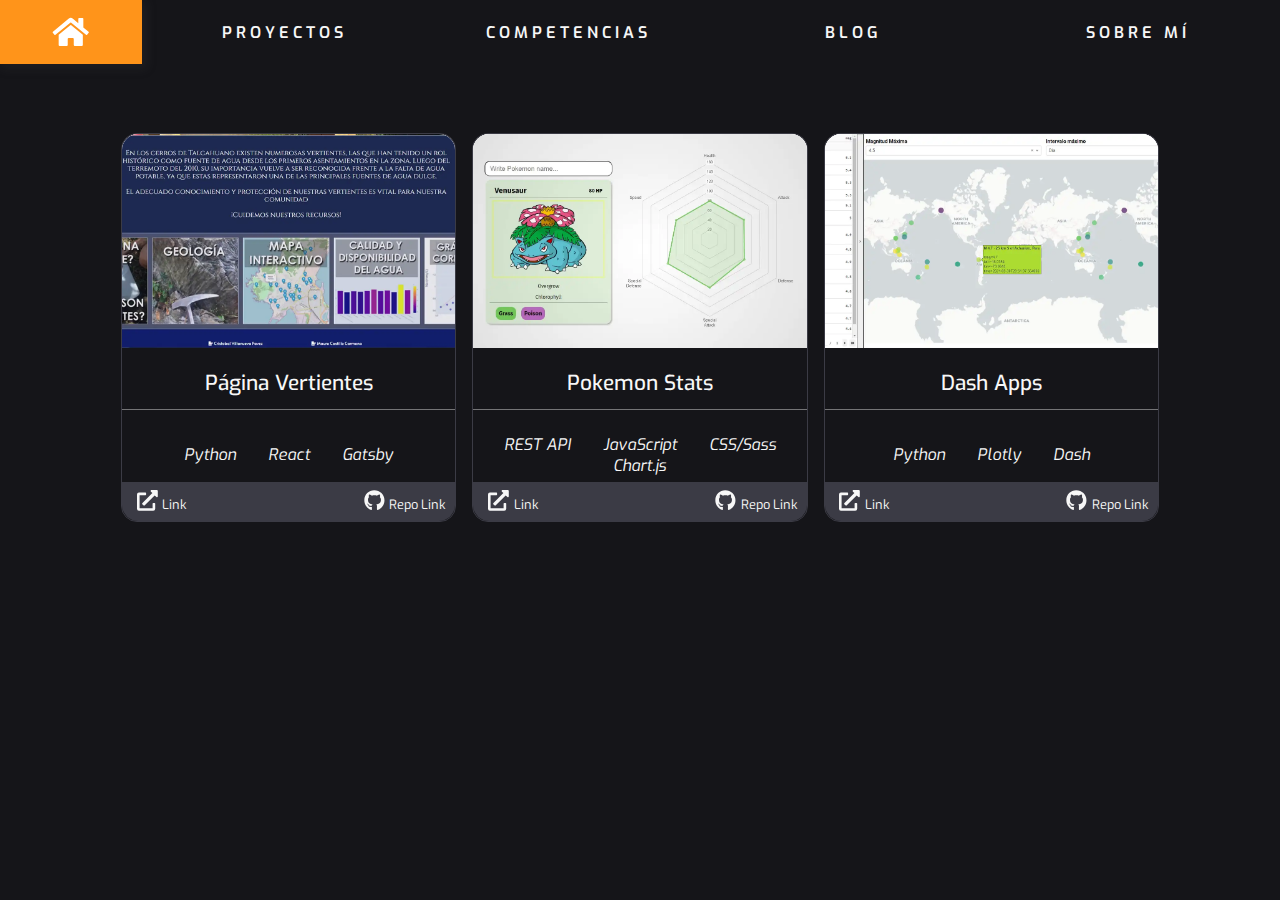
<file: proyectos/index.html>
<!DOCTYPE html><html><head><meta charSet="utf-8"/><meta http-equiv="x-ua-compatible" content="ie=edge"/><meta name="viewport" content="width=device-width, initial-scale=1, shrink-to-fit=no"/><style data-href="/styles.af492f1ad8998a73f663.css" id="gatsby-global-css">@import url(https://fonts.googleapis.com/css2?family=Exo:ital,wght@0,100;0,200;0,300;0,400;0,500;0,600;0,700;0,800;0,900;1,100;1,200;1,300;1,400;1,500;1,600;1,700;1,800;1,900&display=swap);*,:after,:before{margin:0;padding:0;box-sizing:border-box}:root{--bg-primario:#151519;--bg-primario-l:#3b3b45;--bg-primario-d:#121216;--txt-primario:#f7f7f7;--txt-sec:#b3b3b3;--acento-primario-l:#ffac4d;--acento-primario:#ff941a;--acento-primario-d:#ff8a05;--box-shadow:3px 3px 10px 2px rgba(78,78,78,0.15);--box-shadow-t:3px 3px 10px 3px rgba(92,92,92,0.15);--t-transicion:250ms;--radio-borde:1rem}body{background-color:var(--bg-primario);color:var(--txt-primario);font-family:Exo,sans-serif}h1,h2,h3{margin:.5rem 0}h2,h3,h4{color:var(--txt-sec);font-weight:400}h1{font-size:clamp(1.5rem,8vw,2.5rem);font-weight:500}a{text-decoration:none;color:var(--txt-primario)}hr{margin:.5rem 5px}p{margin:1rem 0;font-size:clamp(1.2rem,4vw,1.4rem)}main{max-width:1100px;margin:auto;padding:0 1rem 1rem}main a{color:var(--acento-primario-l)}main a:hover{color:var(--acento-primario-d)}img{background-color:#fff}.shadow{box-shadow:var(--box-shadow-t)}.svg-inline--fa{margin:5px;font-size:1.3rem;transition:transform var(--t-transicion)}.svg-inline--fa:hover{color:var(--acento-primario-l)}.layout nav ul{width:100%}@media(min-width:992px){.layout nav ul{display:grid;grid-template-columns:1fr repeat(4,2fr)}}.layout nav a{display:flex;justify-content:center;align-items:center;padding:1rem 2rem;height:4rem;letter-spacing:.25rem;text-transform:uppercase;font-weight:600;transition:scale .5s}.layout nav a:not(#home){display:none}@media(min-width:992px){.layout nav a:not(#home){display:flex}}.layout nav a:hover{box-shadow:var(--box-shadow);background-color:var(--acento-primario)}.layout nav a:hover svg{transform:scale(1.15);color:#fff}@media(min-width:992px){.layout nav{display:flex;justify-content:center;align-items:center}}.layout .fa-home{font-size:1.75rem}.top{display:flex;flex-direction:column-reverse;align-items:center;background-color:var(--bg-primario);width:100%;padding:1rem}@media(min-width:992px){.top{display:grid;grid-template-columns:1fr 1fr 1fr;place-items:center}}.nombre-titulo{display:flex;flex-direction:column;justify-content:center;align-items:center}.nombre-titulo h1{text-align:center;font-size:2.1rem}.top-iconos{display:flex}.top-iconos svg{margin:.25rem;font-size:1.5rem}@media(min-width:992px){.top-iconos{display:flex;margin:0 auto 0 1rem}}.top-iconos a{padding:.2rem;opacity:0;animation:inLeft 1s forwards;animation-delay:calc(var(--order)*300ms)}.home,.top-iconos a{display:flex;align-items:center}.home{flex-direction:column;height:100vh}.home nav{display:grid;place-items:center stretch;grid-template-rows:repeat(4,1fr);gap:1rem;height:100%;width:100%;padding:1rem 0}@media(min-width:992px){.home nav{display:grid;grid-template-columns:1fr 1fr;grid-template-rows:1fr 1fr}}.home nav a{display:flex;justify-content:center;align-items:center;margin:0 .5rem;text-transform:uppercase;font-size:clamp(2.25rem,10vw,4rem);text-shadow:3px 3px 10px hsla(0,0%,70.2%,.35);height:100%;border-radius:1rem;box-shadow:var(--box-shadow)}.home nav a:hover{color:var(--txt-primario);text-decoration:underline;text-underline-offset:.3ch;text-shadow:5px 5px 10px rgba(0,0,0,.781);background:#833ab4;background:linear-gradient(90deg,#833ab4,rgba(253,29,29,.75) 50%,#fcb045)}.toggle-mode{display:flex;align-items:center;margin:0 1rem}.toggle-mode span{display:none}@media(min-width:992px){.toggle-mode{margin-left:auto;max-width:100%}}.titulo{opacity:0;animation:inLeft .4s ease-out forwards;animation-delay:.1s;text-align:center;font-size:2.5rem}.grid-proyectos{display:grid;grid-template-columns:repeat(auto-fit,minmax(300px,1fr));gap:1rem;margin:0 15px}.card{display:flex;flex-direction:column;align-items:center;justify-content:space-between;width:100%;height:100%;border:1px solid var(--bg-primario-l);border-radius:var(--radio-borde)}.card img{max-width:100%;border-radius:var(--radio-borde) var(--radio-borde) 0 0}.card a{color:var(--txt-primario)}.card .titulo-proyecto{width:100%;text-align:center;font-size:1.3rem;font-weight:500;margin:1rem 0;padding-bottom:.75rem;border-bottom:1px solid hsla(0,0%,82.7%,.5)}.tecnologias-proyecto{display:flex;justify-content:center;align-items:center;flex-wrap:wrap;margin:.5rem .25rem;width:100%;height:2.5rem;font-size:1rem;font-style:italic}.tecnologias-proyecto li{margin:0 1rem;list-style-type:none}.links-proyecto{display:flex;justify-content:space-between;align-items:center;width:100%;padding:.5rem 10px;font-size:.8rem;background-color:var(--bg-primario-l);border-radius:0 0 var(--radio-borde) var(--radio-borde)}.links-proyecto svg{margin:0 .3rem}.links-proyecto a:hover{display:flex;justify-content:space-between;align-items:center;color:var(--acento-primario)}.competencias{display:grid;grid-template-columns:repeat(auto-fit,minmax(230px,1fr));gap:1rem;margin:0 15px}.competencias svg{height:3rem;transition:transform var(--t-transicion)}.competencia{display:flex;align-items:center;margin:1rem;opacity:0}.competencia span{margin-left:1ch}.competencia:hover svg{transform:scale(1.2)}#git{transition:all var(--t-transicion);fill:#fff}#git:hover{fill:#ff7b23}.viz{display:grid;grid-template-columns:repeat(auto-fit,minmax(250px,1fr));gap:1rem;margin:0 15px;place-items:center}.viz .wide{grid-column:span 2/auto}.blog .blog-article{border-bottom:1px solid hsla(0,0%,69%,.5)}.blog a{margin:.3rem 0;padding:.5rem;font-size:1.2rem;font-weight:500;letter-spacing:.2ch;background-color:var(--acento-primario);border-radius:var(--radio-borde);display:flex;justify-content:center;align-items:center;width:100%}.blog a,.blog a:hover{color:var(--txt-primario)}.blog a:hover{background-color:var(--acento-primario-d)}.light-theme{--bg-primario:#f8f5f2;--bg-primario-l:#e4e1de;--txt-primario:#151519;--txt-sec:#0e0e11;--acento-primario:#077e7e;--acento-primario-d:#f68374;--box-shadow:2px 2px 10px 1px rgba(0,0,0,0.25)}.light-theme #git{fill:#000}.light-theme #git:hover{fill:#ff7b23}.competencia:first-child{animation:inLeft 1s ease-out forwards;animation-delay:.12s}.competencia:nth-child(2){animation:inLeft 1s ease-out forwards;animation-delay:.24s}.competencia:nth-child(3){animation:inLeft 1s ease-out forwards;animation-delay:.36s}.competencia:nth-child(4){animation:inLeft 1s ease-out forwards;animation-delay:.48s}.competencia:nth-child(5){animation:inLeft 1s ease-out forwards;animation-delay:.6s}.competencia:nth-child(6){animation:inLeft 1s ease-out forwards;animation-delay:.72s}.competencia:nth-child(7){animation:inLeft 1s ease-out forwards;animation-delay:.84s}.competencia:nth-child(8){animation:inLeft 1s ease-out forwards;animation-delay:.96s}.competencia:nth-child(9){animation:inLeft 1s ease-out forwards;animation-delay:1.08s}.competencia:nth-child(10){animation:inLeft 1s ease-out forwards;animation-delay:1.2s}.competencia:nth-child(11){animation:inLeft 1s ease-out forwards;animation-delay:1.32s}.competencia:nth-child(12){animation:inLeft 1s ease-out forwards;animation-delay:1.44s}@keyframes inLeft{20%{opacity:0;transform:translateX(-20%)}to{opacity:1;transform:translateX(0)}}table{margin:1rem auto;border:1px solid}table td{padding:0 1ch}.blog-content a{color:#ff941a}</style><meta name="generator" content="Gatsby 3.4.1"/><style>.gatsby-image-wrapper{position:relative;overflow:hidden}.gatsby-image-wrapper img{bottom:0;height:100%;left:0;margin:0;max-width:none;padding:0;position:absolute;right:0;top:0;width:100%;object-fit:cover}.gatsby-image-wrapper [data-main-image]{opacity:0;transform:translateZ(0);transition:opacity .25s linear;will-change:opacity}.gatsby-image-wrapper-constrained{display:inline-block}</style><noscript><style>.gatsby-image-wrapper noscript [data-main-image]{opacity:1!important}.gatsby-image-wrapper [data-placeholder-image]{opacity:0!important}</style></noscript><script type="module">const e="undefined"!=typeof HTMLImageElement&&"loading"in HTMLImageElement.prototype;e&&document.body.addEventListener("load",(function(e){if(void 0===e.target.dataset.mainImage)return;if(void 0===e.target.dataset.gatsbyImageSsr)return;const t=e.target;let a=null,n=t;for(;null===a&&n;)void 0!==n.parentNode.dataset.gatsbyImageWrapper&&(a=n.parentNode),n=n.parentNode;const o=a.querySelector("[data-placeholder-image]"),r=new Image;r.src=t.currentSrc,r.decode().catch((()=>{})).then((()=>{t.style.opacity=1,o&&(o.style.opacity=0,o.style.transition="opacity 500ms linear")}))}),!0);</script><title data-react-helmet="true">Cristóbal Villanueva | Proyectos</title><link as="script" rel="preload" href="/webpack-runtime-2eb94f18e101b0beee5b.js"/><link as="script" rel="preload" href="/framework-9e781fccd75ff5481224.js"/><link as="script" rel="preload" href="/app-1e9af9627b9fe6f2204c.js"/><link as="script" rel="preload" href="/cb1608f2-ca4388ee8e429e33d3f6.js"/><link as="script" rel="preload" href="/a9a7754c-9891b37fe105f62730e2.js"/><link as="script" rel="preload" href="/commons-9c2d4dddac463212205f.js"/><link as="script" rel="preload" href="/18095c53d7f3129608e44bd88329051293b175ea-42797f747f7683567e2d.js"/><link as="script" rel="preload" href="/component---src-pages-proyectos-js-96b5c491e29c260625dc.js"/><link as="fetch" rel="preload" href="/page-data/proyectos/page-data.json" crossorigin="anonymous"/><link as="fetch" rel="preload" href="/page-data/app-data.json" crossorigin="anonymous"/></head><body><div id="___gatsby"><div style="outline:none" tabindex="-1" id="gatsby-focus-wrapper"><div class="layout"><nav><ul class="secciones"><a id="home" href="/"><svg aria-hidden="true" focusable="false" data-prefix="fas" data-icon="home" class="svg-inline--fa fa-home fa-w-18 fa-1x " role="img" xmlns="http://www.w3.org/2000/svg" viewBox="0 0 576 512"><path fill="currentColor" d="M280.37 148.26L96 300.11V464a16 16 0 0 0 16 16l112.06-.29a16 16 0 0 0 15.92-16V368a16 16 0 0 1 16-16h64a16 16 0 0 1 16 16v95.64a16 16 0 0 0 16 16.05L464 480a16 16 0 0 0 16-16V300L295.67 148.26a12.19 12.19 0 0 0-15.3 0zM571.6 251.47L488 182.56V44.05a12 12 0 0 0-12-12h-56a12 12 0 0 0-12 12v72.61L318.47 43a48 48 0 0 0-61 0L4.34 251.47a12 12 0 0 0-1.6 16.9l25.5 31A12 12 0 0 0 45.15 301l235.22-193.74a12.19 12.19 0 0 1 15.3 0L530.9 301a12 12 0 0 0 16.9-1.6l25.5-31a12 12 0 0 0-1.7-16.93z"></path></svg></a><a href="/proyectos">Proyectos</a><a href="/competencias">Competencias</a><a href="/blogs">Blog</a><a href="/about">Sobre mí</a></ul></nav><main><h1 class="titulo">Proyectos</h1><div class="grid-proyectos"><div class="card"><div class="img-container"><a href="https://vertientes-talcahuano.netlify.app/"><div data-gatsby-image-wrapper="" class="gatsby-image-wrapper gatsby-image-wrapper-constrained"><div style="max-width:1067px;display:block"><img alt="" role="presentation" aria-hidden="true" src="data:image/svg+xml;charset=utf-8,%3Csvg height=&#x27;686&#x27; width=&#x27;1067&#x27; xmlns=&#x27;http://www.w3.org/2000/svg&#x27; version=&#x27;1.1&#x27;%3E%3C/svg%3E" style="max-width:100%;display:block;position:static"/></div><img aria-hidden="true" data-placeholder-image="" style="opacity:1;transition:opacity 500ms linear;object-fit:cover" decoding="async" src="[data-uri]" alt=""/><picture><source type="image/webp" data-srcset="/static/e03e2a84e2aaf599354579a438592309/d0b3c/vertientes.webp 267w,/static/e03e2a84e2aaf599354579a438592309/8547f/vertientes.webp 534w,/static/e03e2a84e2aaf599354579a438592309/964f1/vertientes.webp 1067w" sizes="(min-width: 1067px) 1067px, 100vw"/><img data-gatsby-image-ssr="" data-main-image="" style="object-fit:cover;opacity:0" sizes="(min-width: 1067px) 1067px, 100vw" decoding="async" loading="lazy" data-src="/static/e03e2a84e2aaf599354579a438592309/aa6aa/vertientes.jpg" data-srcset="/static/e03e2a84e2aaf599354579a438592309/f7b63/vertientes.jpg 267w,/static/e03e2a84e2aaf599354579a438592309/e865d/vertientes.jpg 534w,/static/e03e2a84e2aaf599354579a438592309/aa6aa/vertientes.jpg 1067w" alt="foto proyecto"/></picture><noscript><picture><source type="image/webp" srcSet="/static/e03e2a84e2aaf599354579a438592309/d0b3c/vertientes.webp 267w,/static/e03e2a84e2aaf599354579a438592309/8547f/vertientes.webp 534w,/static/e03e2a84e2aaf599354579a438592309/964f1/vertientes.webp 1067w" sizes="(min-width: 1067px) 1067px, 100vw"/><img data-gatsby-image-ssr="" data-main-image="" style="object-fit:cover;opacity:0" sizes="(min-width: 1067px) 1067px, 100vw" decoding="async" loading="lazy" src="/static/e03e2a84e2aaf599354579a438592309/aa6aa/vertientes.jpg" srcSet="/static/e03e2a84e2aaf599354579a438592309/f7b63/vertientes.jpg 267w,/static/e03e2a84e2aaf599354579a438592309/e865d/vertientes.jpg 534w,/static/e03e2a84e2aaf599354579a438592309/aa6aa/vertientes.jpg 1067w" alt="foto proyecto"/></picture></noscript><script type="module">const t="undefined"!=typeof HTMLImageElement&&"loading"in HTMLImageElement.prototype;if(t){const t=document.querySelectorAll("img[data-main-image]");for(let e of t){e.dataset.src&&(e.setAttribute("src",e.dataset.src),e.removeAttribute("data-src")),e.dataset.srcset&&(e.setAttribute("srcset",e.dataset.srcset),e.removeAttribute("data-srcset"));const t=e.parentNode.querySelectorAll("source[data-srcset]");for(let e of t)e.setAttribute("srcset",e.dataset.srcset),e.removeAttribute("data-srcset");e.complete&&(e.style.opacity=1)}}</script></div></a></div><div class="titulo-proyecto">Página Vertientes</div><ul class="tecnologias-proyecto"><li>Python</li><li>React</li><li>Gatsby</li></ul><div class="links-proyecto"><div class="live-proyecto"><a href="https://vertientes-talcahuano.netlify.app/"><svg aria-hidden="true" focusable="false" data-prefix="fas" data-icon="external-link-alt" class="svg-inline--fa fa-external-link-alt fa-w-16 " role="img" xmlns="http://www.w3.org/2000/svg" viewBox="0 0 512 512"><path fill="currentColor" d="M432,320H400a16,16,0,0,0-16,16V448H64V128H208a16,16,0,0,0,16-16V80a16,16,0,0,0-16-16H48A48,48,0,0,0,0,112V464a48,48,0,0,0,48,48H400a48,48,0,0,0,48-48V336A16,16,0,0,0,432,320ZM488,0h-128c-21.37,0-32.05,25.91-17,41l35.73,35.73L135,320.37a24,24,0,0,0,0,34L157.67,377a24,24,0,0,0,34,0L435.28,133.32,471,169c15,15,41,4.5,41-17V24A24,24,0,0,0,488,0Z"></path></svg><span>Link</span></a></div><div class="live-proyecto"><a href="https://github.com/crvillanueva/pag-vertientes-talcahuano"><svg aria-hidden="true" focusable="false" data-prefix="fab" data-icon="github" class="svg-inline--fa fa-github fa-w-16 " role="img" xmlns="http://www.w3.org/2000/svg" viewBox="0 0 496 512"><path fill="currentColor" d="M165.9 397.4c0 2-2.3 3.6-5.2 3.6-3.3.3-5.6-1.3-5.6-3.6 0-2 2.3-3.6 5.2-3.6 3-.3 5.6 1.3 5.6 3.6zm-31.1-4.5c-.7 2 1.3 4.3 4.3 4.9 2.6 1 5.6 0 6.2-2s-1.3-4.3-4.3-5.2c-2.6-.7-5.5.3-6.2 2.3zm44.2-1.7c-2.9.7-4.9 2.6-4.6 4.9.3 2 2.9 3.3 5.9 2.6 2.9-.7 4.9-2.6 4.6-4.6-.3-1.9-3-3.2-5.9-2.9zM244.8 8C106.1 8 0 113.3 0 252c0 110.9 69.8 205.8 169.5 239.2 12.8 2.3 17.3-5.6 17.3-12.1 0-6.2-.3-40.4-.3-61.4 0 0-70 15-84.7-29.8 0 0-11.4-29.1-27.8-36.6 0 0-22.9-15.7 1.6-15.4 0 0 24.9 2 38.6 25.8 21.9 38.6 58.6 27.5 72.9 20.9 2.3-16 8.8-27.1 16-33.7-55.9-6.2-112.3-14.3-112.3-110.5 0-27.5 7.6-41.3 23.6-58.9-2.6-6.5-11.1-33.3 2.6-67.9 20.9-6.5 69 27 69 27 20-5.6 41.5-8.5 62.8-8.5s42.8 2.9 62.8 8.5c0 0 48.1-33.6 69-27 13.7 34.7 5.2 61.4 2.6 67.9 16 17.7 25.8 31.5 25.8 58.9 0 96.5-58.9 104.2-114.8 110.5 9.2 7.9 17 22.9 17 46.4 0 33.7-.3 75.4-.3 83.6 0 6.5 4.6 14.4 17.3 12.1C428.2 457.8 496 362.9 496 252 496 113.3 383.5 8 244.8 8zM97.2 352.9c-1.3 1-1 3.3.7 5.2 1.6 1.6 3.9 2.3 5.2 1 1.3-1 1-3.3-.7-5.2-1.6-1.6-3.9-2.3-5.2-1zm-10.8-8.1c-.7 1.3.3 2.9 2.3 3.9 1.6 1 3.6.7 4.3-.7.7-1.3-.3-2.9-2.3-3.9-2-.6-3.6-.3-4.3.7zm32.4 35.6c-1.6 1.3-1 4.3 1.3 6.2 2.3 2.3 5.2 2.6 6.5 1 1.3-1.3.7-4.3-1.3-6.2-2.2-2.3-5.2-2.6-6.5-1zm-11.4-14.7c-1.6 1-1.6 3.6 0 5.9 1.6 2.3 4.3 3.3 5.6 2.3 1.6-1.3 1.6-3.9 0-6.2-1.4-2.3-4-3.3-5.6-2z"></path></svg><span>Repo Link</span></a></div></div></div><div class="card"><div class="img-container"><a href="https://pokeapi-card-chartjs.web.app/"><div data-gatsby-image-wrapper="" class="gatsby-image-wrapper gatsby-image-wrapper-constrained"><div style="max-width:1067px;display:block"><img alt="" role="presentation" aria-hidden="true" src="data:image/svg+xml;charset=utf-8,%3Csvg height=&#x27;686&#x27; width=&#x27;1067&#x27; xmlns=&#x27;http://www.w3.org/2000/svg&#x27; version=&#x27;1.1&#x27;%3E%3C/svg%3E" style="max-width:100%;display:block;position:static"/></div><img aria-hidden="true" data-placeholder-image="" style="opacity:1;transition:opacity 500ms linear;object-fit:cover" decoding="async" src="[data-uri]" alt=""/><picture><source type="image/webp" data-srcset="/static/851524eea4ae3c0342a4903b498c5328/d0b3c/pokeapi.webp 267w,/static/851524eea4ae3c0342a4903b498c5328/8547f/pokeapi.webp 534w,/static/851524eea4ae3c0342a4903b498c5328/964f1/pokeapi.webp 1067w" sizes="(min-width: 1067px) 1067px, 100vw"/><img data-gatsby-image-ssr="" data-main-image="" style="object-fit:cover;opacity:0" sizes="(min-width: 1067px) 1067px, 100vw" decoding="async" loading="lazy" data-src="/static/851524eea4ae3c0342a4903b498c5328/aa6aa/pokeapi.jpg" data-srcset="/static/851524eea4ae3c0342a4903b498c5328/f7b63/pokeapi.jpg 267w,/static/851524eea4ae3c0342a4903b498c5328/e865d/pokeapi.jpg 534w,/static/851524eea4ae3c0342a4903b498c5328/aa6aa/pokeapi.jpg 1067w" alt="foto proyecto"/></picture><noscript><picture><source type="image/webp" srcSet="/static/851524eea4ae3c0342a4903b498c5328/d0b3c/pokeapi.webp 267w,/static/851524eea4ae3c0342a4903b498c5328/8547f/pokeapi.webp 534w,/static/851524eea4ae3c0342a4903b498c5328/964f1/pokeapi.webp 1067w" sizes="(min-width: 1067px) 1067px, 100vw"/><img data-gatsby-image-ssr="" data-main-image="" style="object-fit:cover;opacity:0" sizes="(min-width: 1067px) 1067px, 100vw" decoding="async" loading="lazy" src="/static/851524eea4ae3c0342a4903b498c5328/aa6aa/pokeapi.jpg" srcSet="/static/851524eea4ae3c0342a4903b498c5328/f7b63/pokeapi.jpg 267w,/static/851524eea4ae3c0342a4903b498c5328/e865d/pokeapi.jpg 534w,/static/851524eea4ae3c0342a4903b498c5328/aa6aa/pokeapi.jpg 1067w" alt="foto proyecto"/></picture></noscript><script type="module">const t="undefined"!=typeof HTMLImageElement&&"loading"in HTMLImageElement.prototype;if(t){const t=document.querySelectorAll("img[data-main-image]");for(let e of t){e.dataset.src&&(e.setAttribute("src",e.dataset.src),e.removeAttribute("data-src")),e.dataset.srcset&&(e.setAttribute("srcset",e.dataset.srcset),e.removeAttribute("data-srcset"));const t=e.parentNode.querySelectorAll("source[data-srcset]");for(let e of t)e.setAttribute("srcset",e.dataset.srcset),e.removeAttribute("data-srcset");e.complete&&(e.style.opacity=1)}}</script></div></a></div><div class="titulo-proyecto">Pokemon Stats</div><ul class="tecnologias-proyecto"><li>REST API</li><li>JavaScript</li><li>CSS/Sass</li><li>Chart.js</li></ul><div class="links-proyecto"><div class="live-proyecto"><a href="https://pokeapi-card-chartjs.web.app/"><svg aria-hidden="true" focusable="false" data-prefix="fas" data-icon="external-link-alt" class="svg-inline--fa fa-external-link-alt fa-w-16 " role="img" xmlns="http://www.w3.org/2000/svg" viewBox="0 0 512 512"><path fill="currentColor" d="M432,320H400a16,16,0,0,0-16,16V448H64V128H208a16,16,0,0,0,16-16V80a16,16,0,0,0-16-16H48A48,48,0,0,0,0,112V464a48,48,0,0,0,48,48H400a48,48,0,0,0,48-48V336A16,16,0,0,0,432,320ZM488,0h-128c-21.37,0-32.05,25.91-17,41l35.73,35.73L135,320.37a24,24,0,0,0,0,34L157.67,377a24,24,0,0,0,34,0L435.28,133.32,471,169c15,15,41,4.5,41-17V24A24,24,0,0,0,488,0Z"></path></svg><span>Link</span></a></div><div class="live-proyecto"><a href="https://github.com/crvillanueva/pokeapi-card-chartjs"><svg aria-hidden="true" focusable="false" data-prefix="fab" data-icon="github" class="svg-inline--fa fa-github fa-w-16 " role="img" xmlns="http://www.w3.org/2000/svg" viewBox="0 0 496 512"><path fill="currentColor" d="M165.9 397.4c0 2-2.3 3.6-5.2 3.6-3.3.3-5.6-1.3-5.6-3.6 0-2 2.3-3.6 5.2-3.6 3-.3 5.6 1.3 5.6 3.6zm-31.1-4.5c-.7 2 1.3 4.3 4.3 4.9 2.6 1 5.6 0 6.2-2s-1.3-4.3-4.3-5.2c-2.6-.7-5.5.3-6.2 2.3zm44.2-1.7c-2.9.7-4.9 2.6-4.6 4.9.3 2 2.9 3.3 5.9 2.6 2.9-.7 4.9-2.6 4.6-4.6-.3-1.9-3-3.2-5.9-2.9zM244.8 8C106.1 8 0 113.3 0 252c0 110.9 69.8 205.8 169.5 239.2 12.8 2.3 17.3-5.6 17.3-12.1 0-6.2-.3-40.4-.3-61.4 0 0-70 15-84.7-29.8 0 0-11.4-29.1-27.8-36.6 0 0-22.9-15.7 1.6-15.4 0 0 24.9 2 38.6 25.8 21.9 38.6 58.6 27.5 72.9 20.9 2.3-16 8.8-27.1 16-33.7-55.9-6.2-112.3-14.3-112.3-110.5 0-27.5 7.6-41.3 23.6-58.9-2.6-6.5-11.1-33.3 2.6-67.9 20.9-6.5 69 27 69 27 20-5.6 41.5-8.5 62.8-8.5s42.8 2.9 62.8 8.5c0 0 48.1-33.6 69-27 13.7 34.7 5.2 61.4 2.6 67.9 16 17.7 25.8 31.5 25.8 58.9 0 96.5-58.9 104.2-114.8 110.5 9.2 7.9 17 22.9 17 46.4 0 33.7-.3 75.4-.3 83.6 0 6.5 4.6 14.4 17.3 12.1C428.2 457.8 496 362.9 496 252 496 113.3 383.5 8 244.8 8zM97.2 352.9c-1.3 1-1 3.3.7 5.2 1.6 1.6 3.9 2.3 5.2 1 1.3-1 1-3.3-.7-5.2-1.6-1.6-3.9-2.3-5.2-1zm-10.8-8.1c-.7 1.3.3 2.9 2.3 3.9 1.6 1 3.6.7 4.3-.7.7-1.3-.3-2.9-2.3-3.9-2-.6-3.6-.3-4.3.7zm32.4 35.6c-1.6 1.3-1 4.3 1.3 6.2 2.3 2.3 5.2 2.6 6.5 1 1.3-1.3.7-4.3-1.3-6.2-2.2-2.3-5.2-2.6-6.5-1zm-11.4-14.7c-1.6 1-1.6 3.6 0 5.9 1.6 2.3 4.3 3.3 5.6 2.3 1.6-1.3 1.6-3.9 0-6.2-1.4-2.3-4-3.3-5.6-2z"></path></svg><span>Repo Link</span></a></div></div></div><div class="card"><div class="img-container"><a href="https://github.com/crvillanueva/dash-plotly-geoapps"><div data-gatsby-image-wrapper="" class="gatsby-image-wrapper gatsby-image-wrapper-constrained"><div style="max-width:1067px;display:block"><img alt="" role="presentation" aria-hidden="true" src="data:image/svg+xml;charset=utf-8,%3Csvg height=&#x27;686&#x27; width=&#x27;1067&#x27; xmlns=&#x27;http://www.w3.org/2000/svg&#x27; version=&#x27;1.1&#x27;%3E%3C/svg%3E" style="max-width:100%;display:block;position:static"/></div><img aria-hidden="true" data-placeholder-image="" style="opacity:1;transition:opacity 500ms linear;object-fit:cover" decoding="async" src="[data-uri]" alt=""/><picture><source type="image/webp" data-srcset="/static/0a9d0d9277865c528acce704302536fd/d0b3c/dashapps.webp 267w,/static/0a9d0d9277865c528acce704302536fd/8547f/dashapps.webp 534w,/static/0a9d0d9277865c528acce704302536fd/964f1/dashapps.webp 1067w" sizes="(min-width: 1067px) 1067px, 100vw"/><img data-gatsby-image-ssr="" data-main-image="" style="object-fit:cover;opacity:0" sizes="(min-width: 1067px) 1067px, 100vw" decoding="async" loading="lazy" data-src="/static/0a9d0d9277865c528acce704302536fd/aa6aa/dashapps.jpg" data-srcset="/static/0a9d0d9277865c528acce704302536fd/f7b63/dashapps.jpg 267w,/static/0a9d0d9277865c528acce704302536fd/e865d/dashapps.jpg 534w,/static/0a9d0d9277865c528acce704302536fd/aa6aa/dashapps.jpg 1067w" alt="foto proyecto"/></picture><noscript><picture><source type="image/webp" srcSet="/static/0a9d0d9277865c528acce704302536fd/d0b3c/dashapps.webp 267w,/static/0a9d0d9277865c528acce704302536fd/8547f/dashapps.webp 534w,/static/0a9d0d9277865c528acce704302536fd/964f1/dashapps.webp 1067w" sizes="(min-width: 1067px) 1067px, 100vw"/><img data-gatsby-image-ssr="" data-main-image="" style="object-fit:cover;opacity:0" sizes="(min-width: 1067px) 1067px, 100vw" decoding="async" loading="lazy" src="/static/0a9d0d9277865c528acce704302536fd/aa6aa/dashapps.jpg" srcSet="/static/0a9d0d9277865c528acce704302536fd/f7b63/dashapps.jpg 267w,/static/0a9d0d9277865c528acce704302536fd/e865d/dashapps.jpg 534w,/static/0a9d0d9277865c528acce704302536fd/aa6aa/dashapps.jpg 1067w" alt="foto proyecto"/></picture></noscript><script type="module">const t="undefined"!=typeof HTMLImageElement&&"loading"in HTMLImageElement.prototype;if(t){const t=document.querySelectorAll("img[data-main-image]");for(let e of t){e.dataset.src&&(e.setAttribute("src",e.dataset.src),e.removeAttribute("data-src")),e.dataset.srcset&&(e.setAttribute("srcset",e.dataset.srcset),e.removeAttribute("data-srcset"));const t=e.parentNode.querySelectorAll("source[data-srcset]");for(let e of t)e.setAttribute("srcset",e.dataset.srcset),e.removeAttribute("data-srcset");e.complete&&(e.style.opacity=1)}}</script></div></a></div><div class="titulo-proyecto">Dash Apps</div><ul class="tecnologias-proyecto"><li>Python</li><li>Plotly</li><li>Dash</li></ul><div class="links-proyecto"><div class="live-proyecto"><a href="https://github.com/crvillanueva/dash-plotly-geoapps"><svg aria-hidden="true" focusable="false" data-prefix="fas" data-icon="external-link-alt" class="svg-inline--fa fa-external-link-alt fa-w-16 " role="img" xmlns="http://www.w3.org/2000/svg" viewBox="0 0 512 512"><path fill="currentColor" d="M432,320H400a16,16,0,0,0-16,16V448H64V128H208a16,16,0,0,0,16-16V80a16,16,0,0,0-16-16H48A48,48,0,0,0,0,112V464a48,48,0,0,0,48,48H400a48,48,0,0,0,48-48V336A16,16,0,0,0,432,320ZM488,0h-128c-21.37,0-32.05,25.91-17,41l35.73,35.73L135,320.37a24,24,0,0,0,0,34L157.67,377a24,24,0,0,0,34,0L435.28,133.32,471,169c15,15,41,4.5,41-17V24A24,24,0,0,0,488,0Z"></path></svg><span>Link</span></a></div><div class="live-proyecto"><a href="https://github.com/crvillanueva/dash-plotly-geoapps"><svg aria-hidden="true" focusable="false" data-prefix="fab" data-icon="github" class="svg-inline--fa fa-github fa-w-16 " role="img" xmlns="http://www.w3.org/2000/svg" viewBox="0 0 496 512"><path fill="currentColor" d="M165.9 397.4c0 2-2.3 3.6-5.2 3.6-3.3.3-5.6-1.3-5.6-3.6 0-2 2.3-3.6 5.2-3.6 3-.3 5.6 1.3 5.6 3.6zm-31.1-4.5c-.7 2 1.3 4.3 4.3 4.9 2.6 1 5.6 0 6.2-2s-1.3-4.3-4.3-5.2c-2.6-.7-5.5.3-6.2 2.3zm44.2-1.7c-2.9.7-4.9 2.6-4.6 4.9.3 2 2.9 3.3 5.9 2.6 2.9-.7 4.9-2.6 4.6-4.6-.3-1.9-3-3.2-5.9-2.9zM244.8 8C106.1 8 0 113.3 0 252c0 110.9 69.8 205.8 169.5 239.2 12.8 2.3 17.3-5.6 17.3-12.1 0-6.2-.3-40.4-.3-61.4 0 0-70 15-84.7-29.8 0 0-11.4-29.1-27.8-36.6 0 0-22.9-15.7 1.6-15.4 0 0 24.9 2 38.6 25.8 21.9 38.6 58.6 27.5 72.9 20.9 2.3-16 8.8-27.1 16-33.7-55.9-6.2-112.3-14.3-112.3-110.5 0-27.5 7.6-41.3 23.6-58.9-2.6-6.5-11.1-33.3 2.6-67.9 20.9-6.5 69 27 69 27 20-5.6 41.5-8.5 62.8-8.5s42.8 2.9 62.8 8.5c0 0 48.1-33.6 69-27 13.7 34.7 5.2 61.4 2.6 67.9 16 17.7 25.8 31.5 25.8 58.9 0 96.5-58.9 104.2-114.8 110.5 9.2 7.9 17 22.9 17 46.4 0 33.7-.3 75.4-.3 83.6 0 6.5 4.6 14.4 17.3 12.1C428.2 457.8 496 362.9 496 252 496 113.3 383.5 8 244.8 8zM97.2 352.9c-1.3 1-1 3.3.7 5.2 1.6 1.6 3.9 2.3 5.2 1 1.3-1 1-3.3-.7-5.2-1.6-1.6-3.9-2.3-5.2-1zm-10.8-8.1c-.7 1.3.3 2.9 2.3 3.9 1.6 1 3.6.7 4.3-.7.7-1.3-.3-2.9-2.3-3.9-2-.6-3.6-.3-4.3.7zm32.4 35.6c-1.6 1.3-1 4.3 1.3 6.2 2.3 2.3 5.2 2.6 6.5 1 1.3-1.3.7-4.3-1.3-6.2-2.2-2.3-5.2-2.6-6.5-1zm-11.4-14.7c-1.6 1-1.6 3.6 0 5.9 1.6 2.3 4.3 3.3 5.6 2.3 1.6-1.3 1.6-3.9 0-6.2-1.4-2.3-4-3.3-5.6-2z"></path></svg><span>Repo Link</span></a></div></div></div></div></main></div></div><div id="gatsby-announcer" style="position:absolute;top:0;width:1px;height:1px;padding:0;overflow:hidden;clip:rect(0, 0, 0, 0);white-space:nowrap;border:0" aria-live="assertive" aria-atomic="true"></div></div><script id="gatsby-script-loader">/*<![CDATA[*/window.pagePath="/proyectos/";/*]]>*/</script><script id="gatsby-chunk-mapping">/*<![CDATA[*/window.___chunkMapping={"polyfill":["/polyfill-fd41d3bba3dba0c60639.js"],"app":["/app-1e9af9627b9fe6f2204c.js"],"component---src-pages-404-js":["/component---src-pages-404-js-aedf3328bc3aaa89f8e1.js"],"component---src-pages-about-js":["/component---src-pages-about-js-acae3aeec688c566652d.js"],"component---src-pages-blogs-js":["/component---src-pages-blogs-js-2061627299f1af2a55a6.js"],"component---src-pages-competencias-js":["/component---src-pages-competencias-js-e4e89cd69d30e324d3f7.js"],"component---src-pages-index-js":["/component---src-pages-index-js-55ff0e661106f8f0a5b4.js"],"component---src-pages-proyectos-js":["/component---src-pages-proyectos-js-96b5c491e29c260625dc.js"],"component---src-templates-blog-details-js":["/component---src-templates-blog-details-js-aec98c96452837dddadb.js"]};/*]]>*/</script><script src="/polyfill-fd41d3bba3dba0c60639.js" nomodule=""></script><script src="/component---src-pages-proyectos-js-96b5c491e29c260625dc.js" async=""></script><script src="/18095c53d7f3129608e44bd88329051293b175ea-42797f747f7683567e2d.js" async=""></script><script src="/commons-9c2d4dddac463212205f.js" async=""></script><script src="/a9a7754c-9891b37fe105f62730e2.js" async=""></script><script src="/cb1608f2-ca4388ee8e429e33d3f6.js" async=""></script><script src="/app-1e9af9627b9fe6f2204c.js" async=""></script><script src="/framework-9e781fccd75ff5481224.js" async=""></script><script src="/webpack-runtime-2eb94f18e101b0beee5b.js" async=""></script></body></html>
</file>
